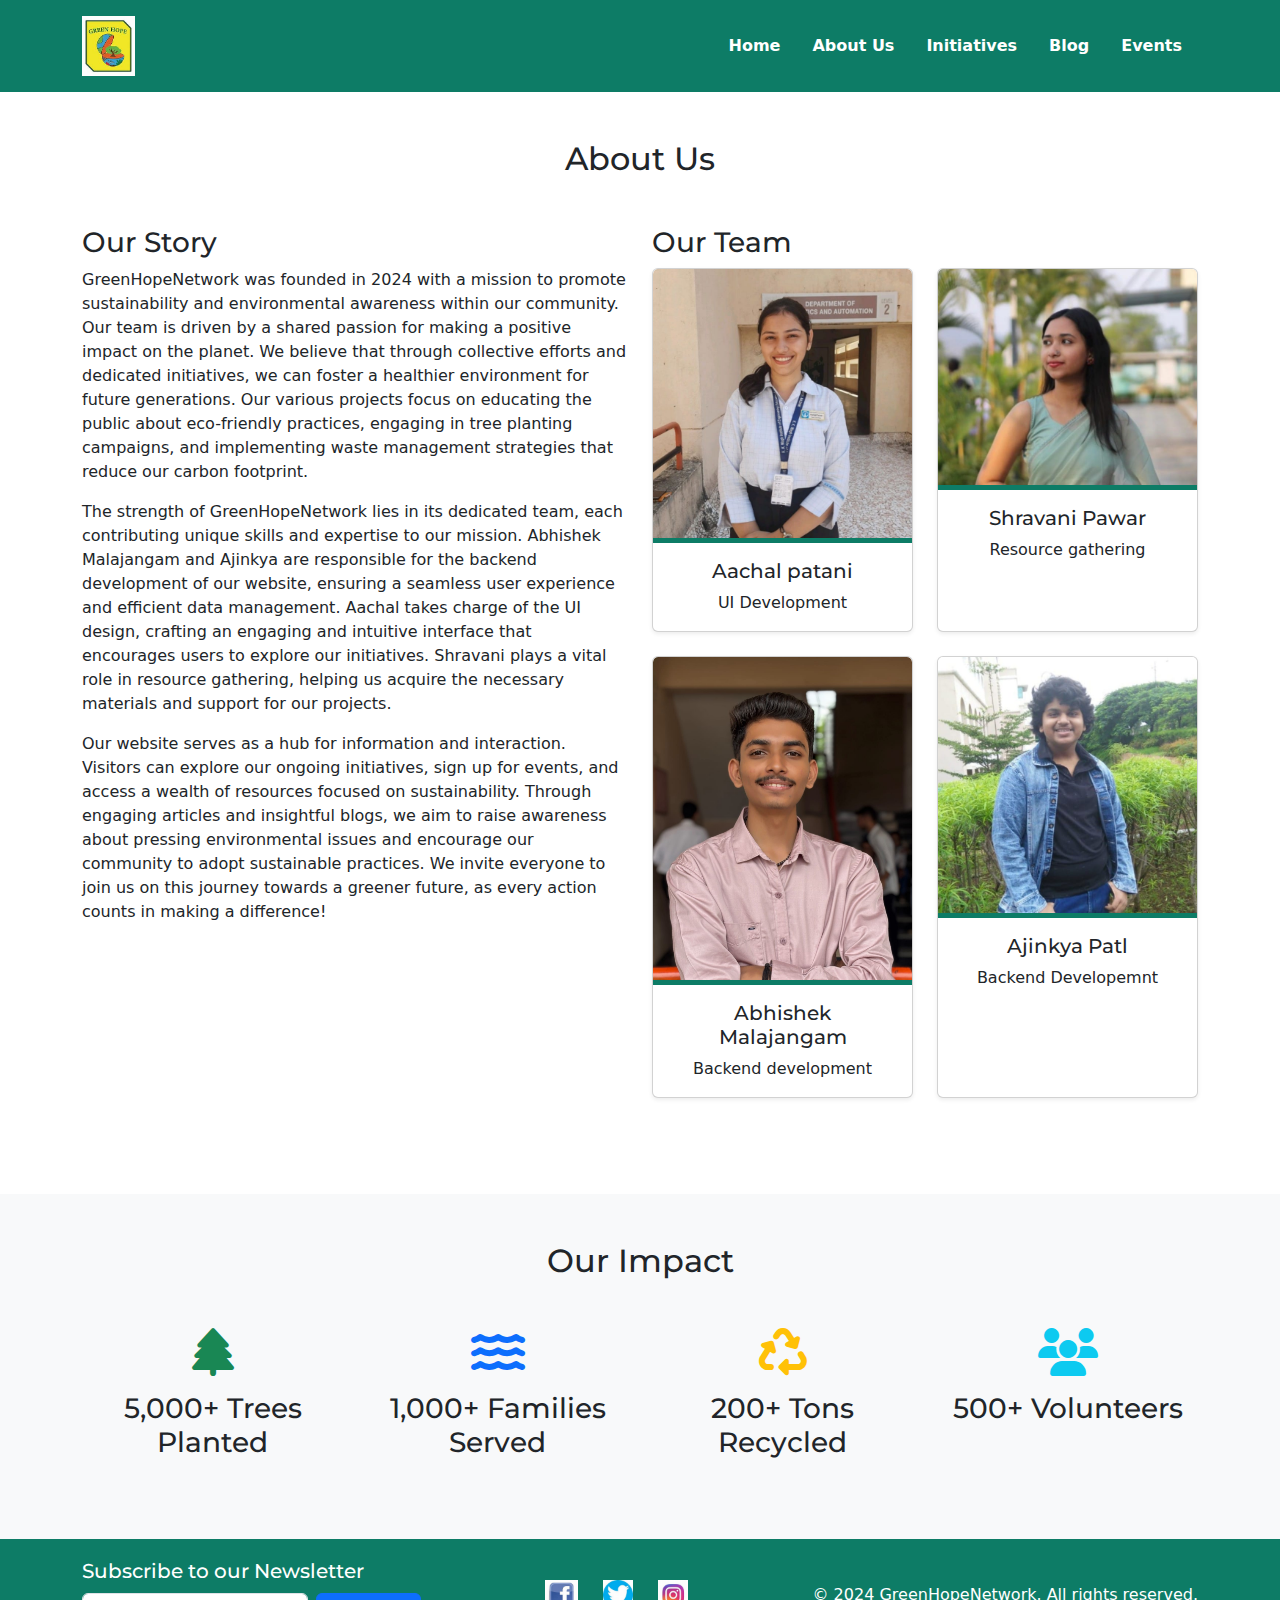
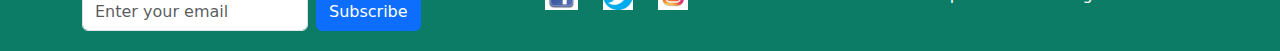
<file: about.html>
<!DOCTYPE html>
<html lang="en">
<head>
    <meta charset="UTF-8">
    <meta name="viewport" content="width=device-width, initial-scale=1.0">
    <title>GreenHopeNetwork - About Us</title>
    <link rel="stylesheet" href="styles.css">  
    
    <!-- Google Fonts -->
    <link href="https://fonts.googleapis.com/css2?family=Montserrat:wght@600&family=Open+Sans&display=swap" rel="stylesheet">
    <!-- Bootstrap CSS -->
    <link href="https://cdn.jsdelivr.net/npm/bootstrap@5.3.0/dist/css/bootstrap.min.css" rel="stylesheet">
    
    <!-- Font Awesome for Icons -->
    <link rel="stylesheet" href="https://cdnjs.cloudflare.com/ajax/libs/font-awesome/6.4.0/css/all.min.css">
</head>
<body>
   <!-- Header -->
   <header style="background-color:#0D7C66;">
    <div class="container d-flex justify-content-between align-items-center py-3" >
        <div class="logo">
            <img src="logo.jpg" alt="GreenHopeNetwork Logo">
        </div>
        <nav>
            <ul class="nav">
                <li class="nav-item"><a class="nav-link" href="index.php">Home</a></li>
                <li class="nav-item"><a class="nav-link" href="about.html">About Us</a></li>
                <li class="nav-item"><a class="nav-link" href="initiatives.html">Initiatives</a></li>
                <li class="nav-item"><a class="nav-link" href="blogs.html">Blog</a></li>
                <li class="nav-item"><a class="nav-link" href="events.html">Events</a></li>
                <!-- <li class="nav-item"><a class="nav-link" href="#" data-bs-toggle="modal" data-bs-target="#signupModal">Contact</a></li> -->
            </ul>
        </nav>
    </div>
</header>

    <!-- About Us Section -->
    <section class="about-us py-5">
        <div class="container">
            <h2 class="text-center mb-5">About Us</h2>
            <div class="row">
                <!-- Our Story -->
                <div class="col-md-6 mb-4">
                    <h3>Our Story</h3>
                    <p>GreenHopeNetwork was founded in 2024 with a mission to promote sustainability and environmental awareness within our community. Our team is driven by a shared passion for making a positive impact on the planet. We believe that through collective efforts and dedicated initiatives, we can foster a healthier environment for future generations. Our various projects focus on educating the public about eco-friendly practices, engaging in tree planting campaigns, and implementing waste management strategies that reduce our carbon footprint.

<p>The strength of GreenHopeNetwork lies in its dedicated team, each contributing unique skills and expertise to our mission. Abhishek Malajangam and Ajinkya are responsible for the backend development of our website, ensuring a seamless user experience and efficient data management. Aachal takes charge of the UI design, crafting an engaging and intuitive interface that encourages users to explore our initiatives. Shravani plays a vital role in resource gathering, helping us acquire the necessary materials and support for our projects.</p>

<p>Our website serves as a hub for information and interaction. Visitors can explore our ongoing initiatives, sign up for events, and access a wealth of resources focused on sustainability. Through engaging articles and insightful blogs, we aim to raise awareness about pressing environmental issues and encourage our community to adopt sustainable practices. We invite everyone to join us on this journey towards a greener future, as every action counts in making a difference!</p>
                </div>
                <!-- Our Team -->
                <div class="col-md-6 mb-4">
                    <h3>Our Team</h3>
                    <div class="row">
                        <!-- Team Member 1 -->
                        <div class="col-6 mb-4">
                            <div class="card h-100 shadow-sm">
                                <img src="aachal.jpg" class="card-img-top" alt="Team Member 1">
                                <div class="card-body text-center">
                                    <h5 class="card-title">Aachal patani</h5>
                                    <p class="card-text">UI Development</p>
                                </div>
                            </div>
                        </div>
                        <!-- Team Member 2 -->
                        <div class="col-6 mb-4">
                            <div class="card h-100 shadow-sm">
                                <img src="shravani.jpg" class="card-img-top" alt="Team Member 2">
                                <div class="card-body text-center">
                                    <h5 class="card-title">Shravani Pawar</h5>
                                    <p class="card-text">Resource gathering</p>
                                </div>
                            </div>
                        </div>
                        <!-- Team Member 3 -->
                        <div class="col-6 mb-4">
                            <div class="card h-100 shadow-sm">
                                <img src="abhishek.jpg" class="card-img-top" alt="Team Member 3">
                                <div class="card-body text-center">
                                    <h5 class="card-title">Abhishek Malajangam</h5>
                                    <p class="card-text">Backend development</p>
                                </div>
                            </div>
                        </div>
                        <!-- Team Member 4 -->
                        <div class="col-6 mb-4">
                            <div class="card h-100 shadow-sm">
                                <img src="ajinkya.jpg" class="card-img-top" alt="Team Member 4">
                                <div class="card-body text-center">
                                    <h5 class="card-title">Ajinkya Patl</h5>
                                    <p class="card-text">Backend Developemnt</p>
                                </div>
                            </div>
                        </div>
                        <!-- Add more team members as needed -->
                    </div>
                </div>
            </div>
        </div>
    </section>

    <!-- Impact Statistics Section -->
    <section class="impact-statistics bg-light py-5">
        <div class="container">
            <h2 class="text-center mb-5">Our Impact</h2>
            <div class="row text-center">
                <div class="col-md-3 mb-4">
                    <i class="fas fa-tree fa-3x text-success mb-3"></i>
                    <h3>5,000+ Trees Planted</h3>
                </div>
                <div class="col-md-3 mb-4">
                    <i class="fas fa-water fa-3x text-primary mb-3"></i>
                    <h3>1,000+ Families Served</h3>
                </div>
                <div class="col-md-3 mb-4">
                    <i class="fas fa-recycle fa-3x text-warning mb-3"></i>
                    <h3>200+ Tons Recycled</h3>
                </div>
                <div class="col-md-3 mb-4">
                    <i class="fas fa-users fa-3x text-info mb-3"></i>
                    <h3>500+ Volunteers</h3>
                </div>
            </div>
        </div>
    </section>

  <!-- Footer -->
  <footer>
    <div class="container d-flex flex-column flex-md-row justify-content-between align-items-center">
        <div class="newsletter mb-3 mb-md-0">
            <h5>Subscribe to our Newsletter</h5>
            <form class="d-flex" id="newsletterForm">
                <input type="email" class="form-control me-2" placeholder="Enter your email" required>
                <button type="submit" class="btn btn-primary">Subscribe</button>
            </form>
        </div>
        <div class="social-media mb-3 mb-md-0">
            <a href="#"><img src="facebook.jpg" alt="Facebook" height="30"></a>
            <a href="#"><img src="twitter.jpg" alt="Twitter" height="30"></a>
            <a href="#"><img src="insta.jpg" alt="Instagram" height="30"></a>
        </div>
        <div class="copyright">
            <p class="mb-0">&copy; 2024 GreenHopeNetwork. All rights reserved.</p>
        </div>
    </div>
</footer>

    <!-- JavaScript -->
    <script src="https://cdn.jsdelivr.net/npm/bootstrap@5.3.0/dist/js/bootstrap.bundle.min.js"></script>
</body>
</html>
</file>
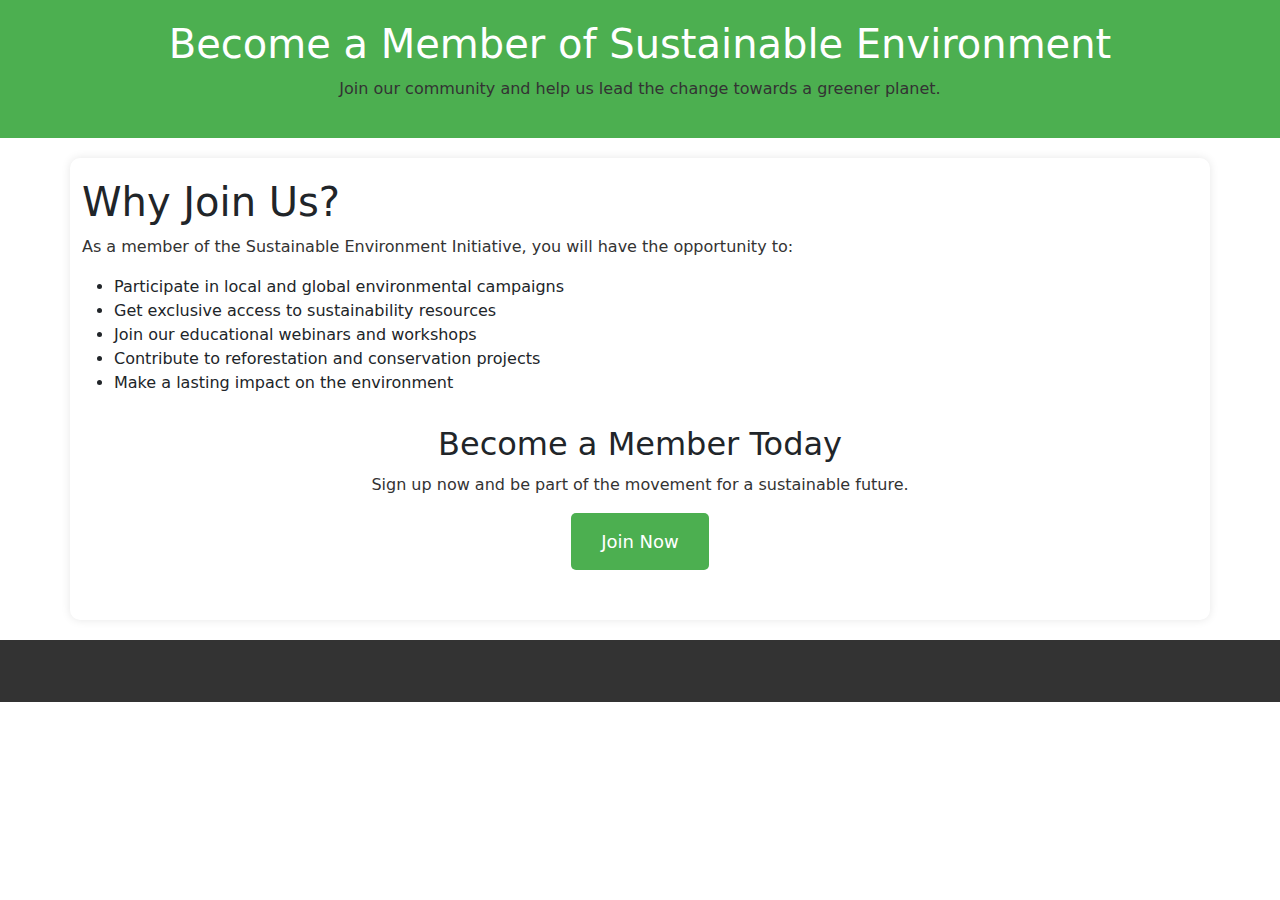
<file: become_member.html>
<!DOCTYPE html>
<html lang="en">
<head>
    <meta charset="UTF-8">
    <meta name="viewport" content="width=device-width, initial-scale=1.0">
    <title>Become a Member - Sustainable Environment</title>
    <style>
        body {
            font-family: Arial, sans-serif;
            margin: 0;
            padding: 0;
            background-color: #f4f4f4;
        }
        header {
            background-color: #4CAF50;
            color: white;
            text-align: center;
            padding: 20px 0;
        }
        .container {
            max-width: 900px;
            margin: 20px auto;
            background-color: white;
            padding: 20px;
            border-radius: 10px;
            box-shadow: 0 0 10px rgba(0, 0, 0, 0.1);
        }
        h1 {
            color: #4CAF50;
        }
        p {
            line-height: 1.6;
            color: #333;
        }
        .member-section {
            text-align: center;
            margin: 30px 0;
        }
        .member-section button {
            background-color: #4CAF50;
            color: white;
            padding: 15px 30px;
            font-size: 18px;
            border: none;
            border-radius: 5px;
            cursor: pointer;
        }
        .member-section button:hover {
            background-color: #45a049;
        }
        footer {
            text-align: center;
            background-color: #333;
            color: white;
            padding: 10px 0;
            margin-top: 20px;
        }
        /* Modal styles */
        .modal {
            display: none;
            position: fixed;
            z-index: 1;
            left: 0;
            top: 0;
            width: 100%;
            height: 100%;
            overflow: auto;
            background-color: rgba(0, 0, 0, 0.4);
        }
        .modal-content {
            background-color: white;
            margin: 15% auto;
            padding: 20px;
            border: 1px solid #888;
            width: 60%;
            border-radius: 10px;
        }
        .modal-header, .modal-footer {
            text-align: center;
            padding: 10px 0;
        }
        .modal-header h2 {
            color: #4CAF50;
        }
        .modal-footer button {
            background-color: #4CAF50;
            color: white;
            padding: 10px 20px;
            border: none;
            border-radius: 5px;
            cursor: pointer;
        }
        .modal-footer button:hover {
            background-color: #45a049;
        }
        .close {
            color: #aaa;
            float: right;
            font-size: 28px;
            font-weight: bold;
        }
        .close:hover,
        .close:focus {
            color: black;
            text-decoration: none;
            cursor: pointer;
        }
    </style>
    <!-- Bootstrap CSS -->
    <link href="https://cdn.jsdelivr.net/npm/bootstrap@5.3.0/dist/css/bootstrap.min.css" rel="stylesheet">
</head>
<body>

<header>
    <h1>Become a Member of Sustainable Environment</h1>
    <p>Join our community and help us lead the change towards a greener planet.</p>
</header>

<div class="container">
    <h1>Why Join Us?</h1>
    <p>
        As a member of the Sustainable Environment Initiative, you will have the opportunity to:
    </p>
    <ul>
        <li>Participate in local and global environmental campaigns</li>
        <li>Get exclusive access to sustainability resources</li>
        <li>Join our educational webinars and workshops</li>
        <li>Contribute to reforestation and conservation projects</li>
        <li>Make a lasting impact on the environment</li>
    </ul>

    <div class="member-section">
        <h2>Become a Member Today</h2>
        <p>Sign up now and be part of the movement for a sustainable future.</p>
        <button id="joinNowBtn">Join Now</button>
    </div>
</div>

<!-- The Modal -->
<div id="joinModal" class="modal">
    <div class="modal-content">
        <div class="modal-header">
            <span class="close">&times;</span>
            <h2>Join Sustainable Environment</h2>
        </div>
        <div class="modal-body">
            <p>Please fill in your details to become a member:</p>
            <form action="become_member.php" method="POST">
                <label for="name">Full Name:</label><br>
                <input type="text" id="name" name="name" required><br><br>
                
                <label for="email">Email Address:</label><br>
                <input type="email" id="email" name="email" required><br><br>
                
                <label for="phone">Phone Number:</label><br>
                <input type="tel" id="phone" name="phone" required><br><br>
                
                <label for="interests">Area of Interest:</label><br>
                <select id="interests" name="interests">
                    <option value="treePlanting">Tree Planting</option>
                    <option value="campaigns">Campaigns</option>
                    <option value="education">Education</option>
                    <option value="other">Other</option>
                </select><br><br>
                <div class="modal-footer">
                    <button type="submit" name="submit">Submit</button>
                </div>
            </form>
        </div>
        <!-- <div class="modal-footer">
            <button type="submit" name="submit">Submit</button>
        </div> -->
    </div>
</div>

<footer>
    <p>&copy; 2024 Sustainable Environment Initiative. All Rights Reserved.</p>
</footer>

<script>
    // Get modal and button elements
    var modal = document.getElementById("joinModal");
    var btn = document.getElementById("joinNowBtn");
    var span = document.getElementsByClassName("close")[0];

    // When the user clicks the button, open the modal
    btn.onclick = function() {
        modal.style.display = "block";
    }

    // When the user clicks on <span> (x), close the modal
    span.onclick = function() {
        modal.style.display = "none";
    }

    // When the user clicks anywhere outside of the modal, close it
    window.onclick = function(event) {
        if (event.target == modal) {
            modal.style.display = "none";
        }
    }
</script>

<!-- Bootstrap JS -->
    <script src="https://cdn.jsdelivr.net/npm/bootstrap@5.3.0/dist/js/bootstrap.bundle.min.js"></script>

</body>
</html>
</file>
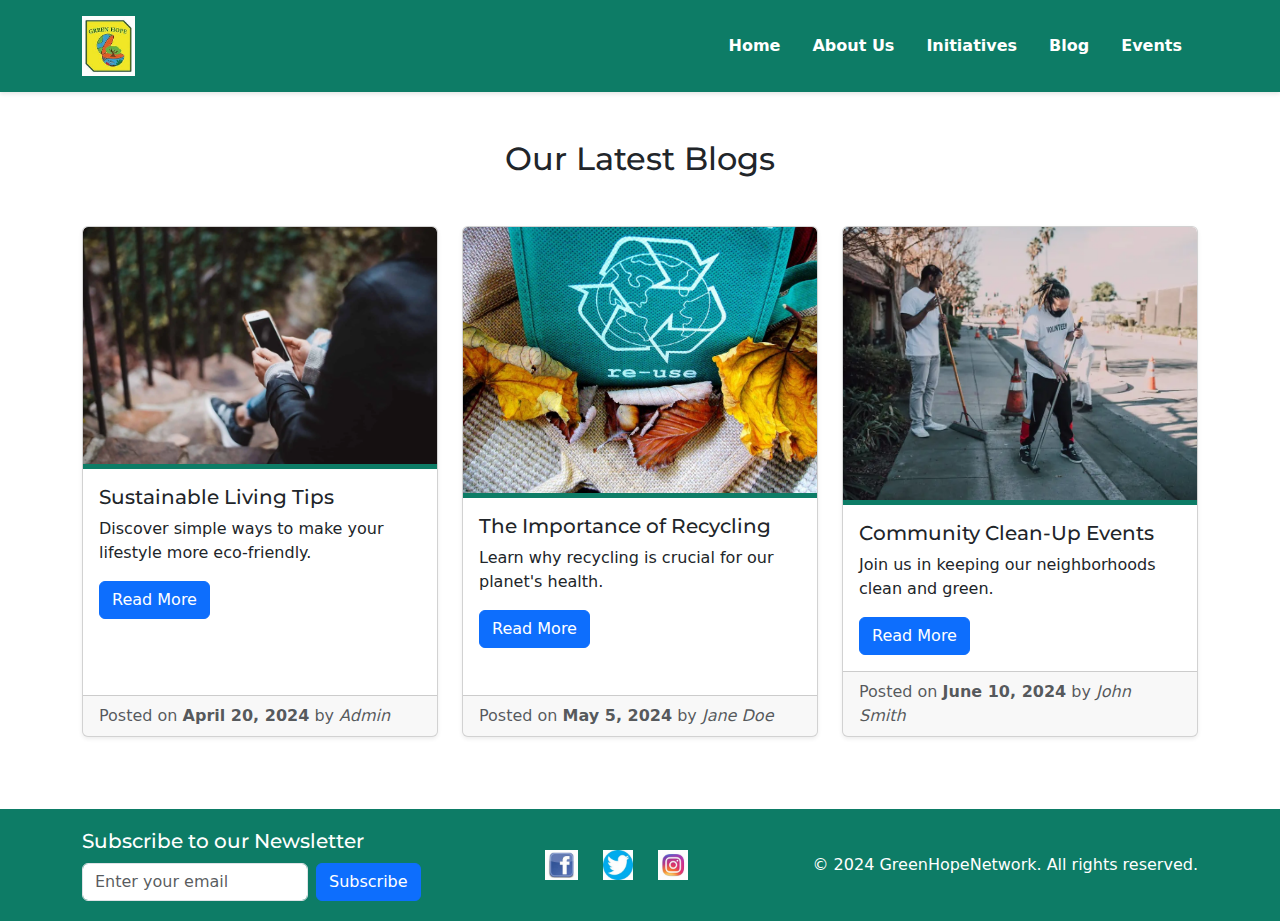
<file: blogs.html>
<!DOCTYPE html>
<html lang="en">
<head>
    <meta charset="UTF-8">
    <meta name="viewport" content="width=device-width, initial-scale=1.0">
    <title>GreenHopeNetwork - Blogs</title>
    <link rel="stylesheet" href="styles.css">
    
    <!-- Google Fonts -->
    <link href="https://fonts.googleapis.com/css2?family=Montserrat:wght@600&family=Open+Sans&display=swap" rel="stylesheet">
    <!-- Bootstrap CSS -->
    <link href="https://cdn.jsdelivr.net/npm/bootstrap@5.3.0/dist/css/bootstrap.min.css" rel="stylesheet">
    
    <!-- Font Awesome for Icons -->
    <link rel="stylesheet" href="https://cdnjs.cloudflare.com/ajax/libs/font-awesome/6.4.0/css/all.min.css">
</head>
<body>
    <!-- Header -->
    <header style="background-color: #0D7C66;">
        <div class="container d-flex justify-content-between align-items-center py-3" >
            <div class="logo">
                <img src="logo.jpg" alt="GreenHopeNetwork Logo">
            </div>
            <nav>
                <ul class="nav">
                    <li class="nav-item"><a class="nav-link" href="index.php">Home</a></li>
                    <li class="nav-item"><a class="nav-link" href="about.html">About Us</a></li>
                    <li class="nav-item"><a class="nav-link" href="initiatives.html">Initiatives</a></li>
                    <li class="nav-item"><a class="nav-link" href="blogs.html">Blog</a></li>
                    <li class="nav-item"><a class="nav-link" href="events.html">Events</a></li>
<!--                     <li class="nav-item"><a class="nav-link" href="#" data-bs-toggle="modal" data-bs-target="#signupModal">Contact</a></li> -->
                </ul>
            </nav>
        </div>
    </header>

    <!-- Blogs Section -->
    <section class="blogs py-5">
        <div class="container">
            <h2 class="text-center mb-5">Our Latest Blogs</h2>
            <div class="row">
                <!-- Blog Post 1 -->
                <div class="col-md-4 mb-4">
                    <div class="card h-100 shadow-sm">
                        <img src="Sustainable Living Tips.jpg" class="card-img-top" alt="Blog Post 1">
                        <div class="card-body">
                            <h5 class="card-title">Sustainable Living Tips</h5>
                            <p class="card-text">Discover simple ways to make your lifestyle more eco-friendly.</p>
                            <a href="https://theminimalistvegan.com/sustainability-blogs/" class="btn btn-primary">Read More</a>
                        </div>
                        <div class="card-footer text-muted">
                            Posted on <strong>April 20, 2024</strong> by <em>Admin</em>
                        </div>
                    </div>
                </div>
                <!-- Blog Post 2 -->
                <div class="col-md-4 mb-4">
                    <div class="card h-100 shadow-sm">
                        <img src="The Importance of Recycling.jpeg" class="card-img-top" alt="Blog Post 2">
                        <div class="card-body">
                            <h5 class="card-title">The Importance of Recycling</h5>
                            <p class="card-text">Learn why recycling is crucial for our planet's health.</p>
                            <a href="https://www.greenlivinginspiration.com/blog/importance-of-recycling-recycle-right/" class="btn btn-primary">Read More</a>
                        </div>
                        <div class="card-footer text-muted">
                            Posted on <strong>May 5, 2024</strong> by <em>Jane Doe</em>
                        </div>
                    </div>
                </div>
                <!-- Blog Post 3 -->
                <div class="col-md-4 mb-4">
                    <div class="card h-100 shadow-sm">
                        <img src="Community Clean-Up Events.webp" class="card-img-top" alt="Blog Post 3">
                        <div class="card-body">
                            <h5 class="card-title">Community Clean-Up Events</h5>
                            <p class="card-text">Join us in keeping our neighborhoods clean and green.</p>
                            <a href="https://www.trvst.world/waste-recycling/community-cleanup/" class="btn btn-primary">Read More</a>
                        </div>
                        <div class="card-footer text-muted">
                            Posted on <strong>June 10, 2024</strong> by <em>John Smith</em>
                        </div>
                    </div>
                </div>
                <!-- Add more blog posts as needed -->
            </div>
        </div>
    </section>

     <!-- Footer -->
     <footer>
        <div class="container d-flex flex-column flex-md-row justify-content-between align-items-center">
            <div class="newsletter mb-3 mb-md-0">
                <h5>Subscribe to our Newsletter</h5>
                <form class="d-flex" id="newsletterForm">
                    <input type="email" class="form-control me-2" placeholder="Enter your email" required>
                    <button type="submit" class="btn btn-primary">Subscribe</button>
                </form>
            </div>
            <div class="social-media mb-3 mb-md-0">
                <a href="#"><img src="facebook.jpg" alt="Facebook" height="30"></a>
                <a href="#"><img src="twitter.jpg" alt="Twitter" height="30"></a>
                <a href="#"><img src="insta.jpg" alt="Instagram" height="30"></a>
            </div>
            <div class="copyright">
                <p class="mb-0">&copy; 2024 GreenHopeNetwork. All rights reserved.</p>
            </div>
        </div>
    </footer>

    <!-- JavaScript -->
    <script src="https://cdn.jsdelivr.net/npm/bootstrap@5.3.0/dist/js/bootstrap.bundle.min.js"></script>
</body>
</html>
</file>
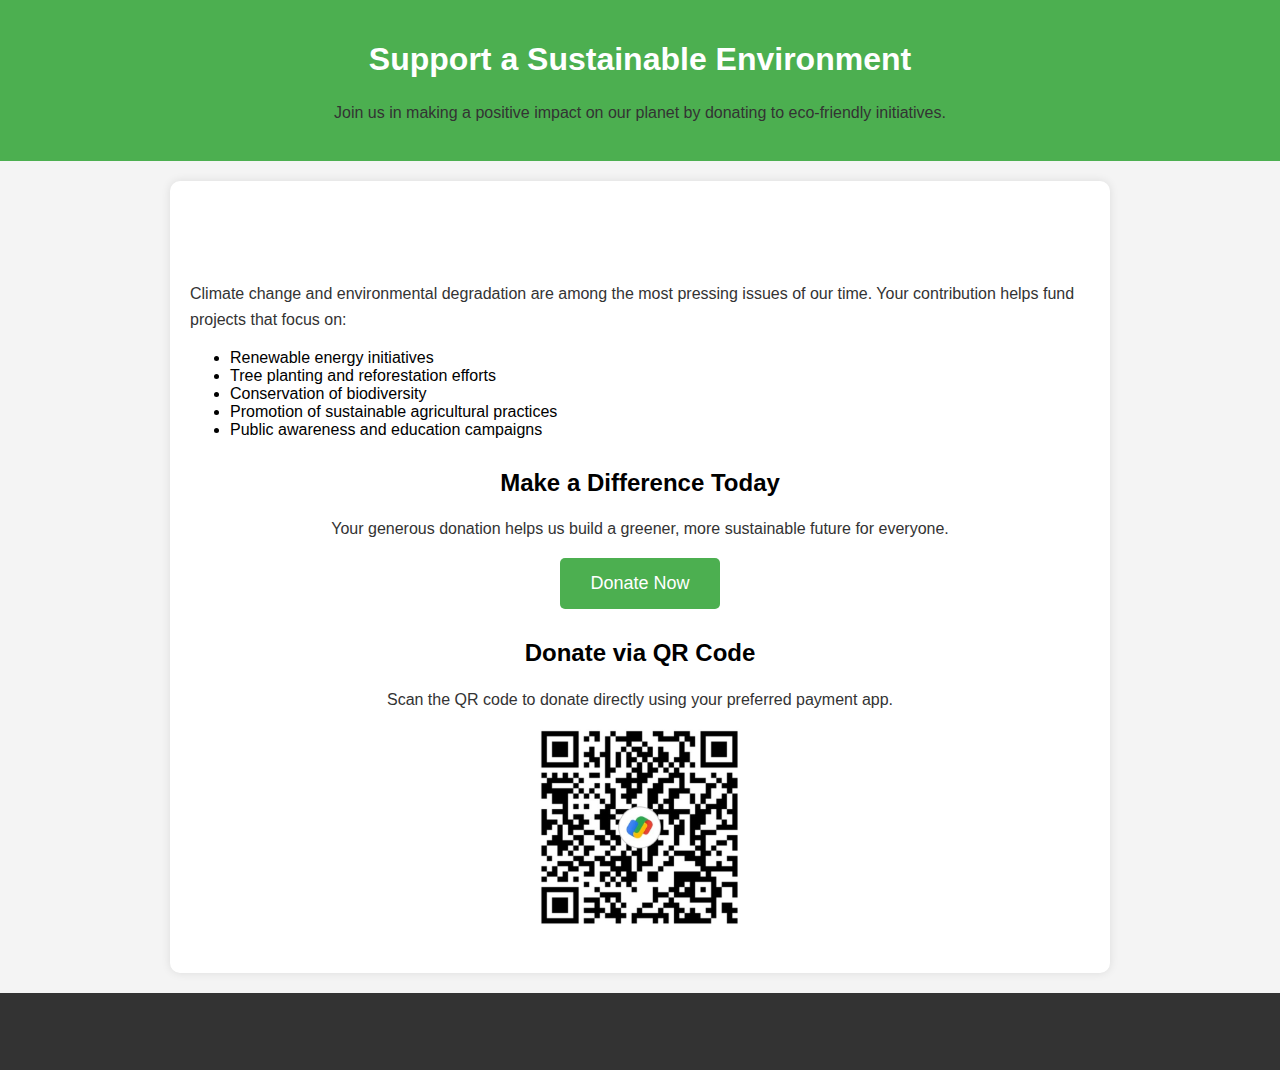
<file: donate now.html>
<!DOCTYPE html>
<html lang="en">
<head>
    <meta charset="UTF-8">
    <meta name="viewport" content="width=device-width, initial-scale=1.0">
    <title>Donate Now - Sustainable Environment</title>
    <style>
        body {
            font-family: Arial, sans-serif;
            margin: 0;
            padding: 0;
            background-color: #f4f4f4;
        }
        header {
            background-color: #4CAF50;
            color: white;
            text-align: center;
            padding: 20px 0;
        }
        .container {
            max-width: 900px;
            margin: 20px auto;
            background-color: white;
            padding: 20px;
            border-radius: 10px;
            box-shadow: 0 0 10px rgba(0, 0, 0, 0.1);
        }
        h1 {
            color: white;
        }
        p {
            line-height: 1.6;
            color: #333;
        }
        .donate-section {
            text-align: center;
            margin: 30px 0;
        }
        .donate-section button {
            background-color: #4CAF50;
            color: white;
            padding: 15px 30px;
            font-size: 18px;
            border: none;
            border-radius: 5px;
            cursor: pointer;
        }
        .donate-section button:hover {
            background-color: #45a049;
        }
        .qr-code-section {
            text-align: center;
            margin: 20px 0;
        }
        .qr-code-section img {
            width: 200px;
            height: 200px;
        }
        footer {
            text-align: center;
            background-color: #333;
            color: white;
            padding: 10px 0;
            margin-top: 20px;
        }
    </style>
</head>
<body>

<header>
    <h1>Support a Sustainable Environment</h1>
    <p>Join us in making a positive impact on our planet by donating to eco-friendly initiatives.</p>
</header>

<div class="container">
    <h1>Why Your Donation Matters</h1>
    <p>
        Climate change and environmental degradation are among the most pressing issues of our time. Your contribution
        helps fund projects that focus on:
    </p>
    <ul>
        <li>Renewable energy initiatives</li>
        <li>Tree planting and reforestation efforts</li>
        <li>Conservation of biodiversity</li>
        <li>Promotion of sustainable agricultural practices</li>
        <li>Public awareness and education campaigns</li>
    </ul>

    <div class="donate-section">
        <h2>Make a Difference Today</h2>
        <p>Your generous donation helps us build a greener, more sustainable future for everyone.</p>
        <button onclick="window.location.href='donation_page_link.html'">Donate Now</button>
    </div>

    <div class="qr-code-section">
        <h2>Donate via QR Code</h2>
        <p>Scan the QR code to donate directly using your preferred payment app.</p>
        <img src="qrcode.jpg" alt="QR Code for Donation">
    </div>
</div>

<footer>
    <p>&copy; 2024 Sustainable Environment Initiative. All Rights Reserved.</p>
</footer>

</body>
</html>
</file>
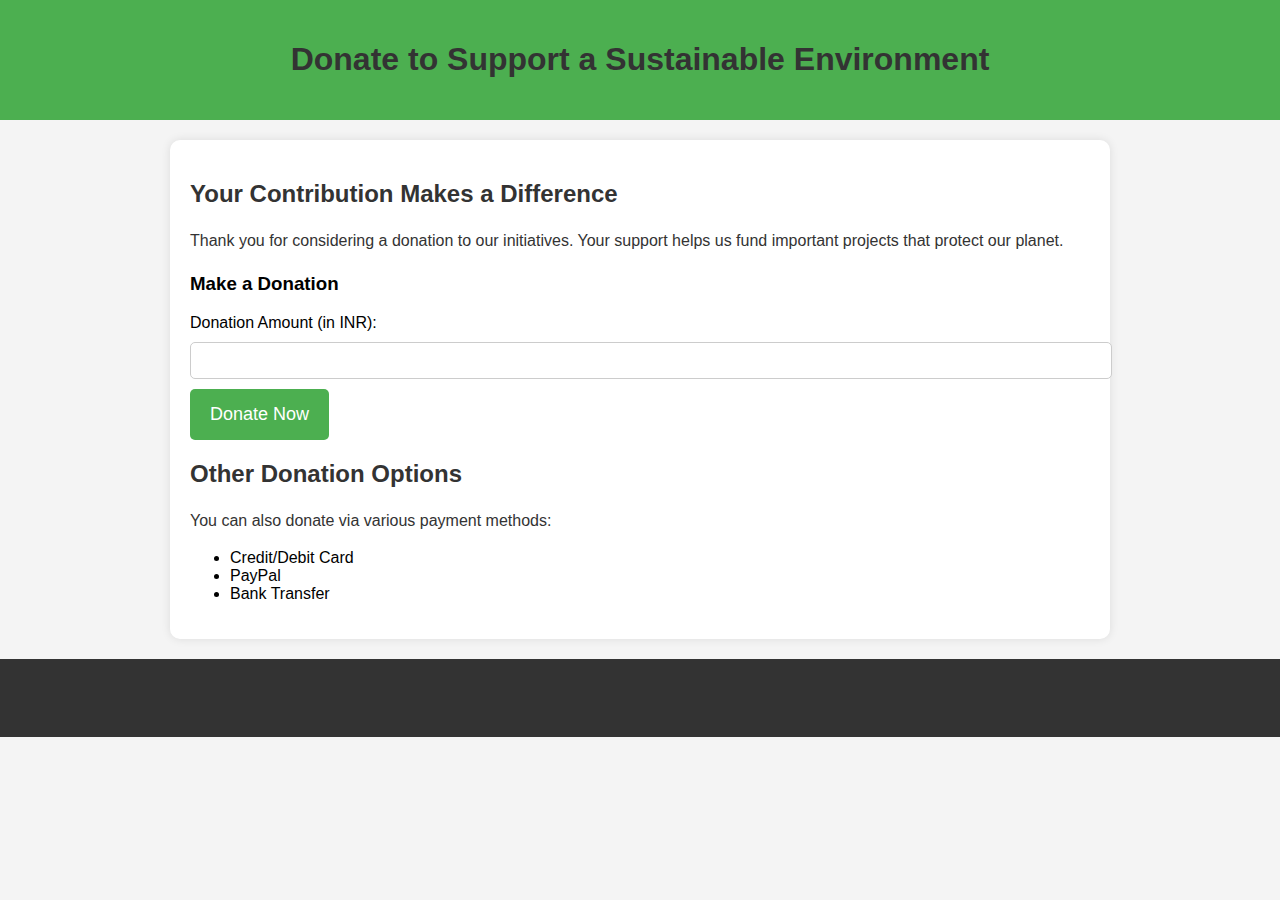
<file: donation_page_link.html>
<!DOCTYPE html>
<html lang="en">
<head>
    <meta charset="UTF-8">
    <meta name="viewport" content="width=device-width, initial-scale=1.0">
    <title>Donate - Sustainable Environment Initiative</title>
    <style>
        body {
            font-family: Arial, sans-serif;
            margin: 0;
            padding: 0;
            background-color: #f4f4f4;
        }
        header {
            background-color: #4CAF50;
            color: white;
            text-align: center;
            padding: 20px 0;
        }
        .container {
            max-width: 900px;
            margin: 20px auto;
            background-color: white;
            padding: 20px;
            border-radius: 10px;
            box-shadow: 0 0 10px rgba(0, 0, 0, 0.1);
        }
        h1, h2 {
            color: #333;
        }
        p {
            line-height: 1.6;
            color: #333;
        }
        .donation-form {
            margin-top: 20px;
        }
        .donation-form input[type="number"] {
            width: 100%;
            padding: 10px;
            margin: 10px 0;
            border: 1px solid #ccc;
            border-radius: 5px;
        }
        .donation-form button {
            background-color: #4CAF50;
            color: white;
            padding: 15px 20px;
            font-size: 18px;
            border: none;
            border-radius: 5px;
            cursor: pointer;
        }
        .donation-form button:hover {
            background-color: #45a049;
        }
        footer {
            text-align: center;
            background-color: #333;
            color: white;
            padding: 10px 0;
            margin-top: 20px;
        }
    </style>
</head>
<body>

<header>
    <h1>Donate to Support a Sustainable Environment</h1>
</header>

<div class="container">
    <h2>Your Contribution Makes a Difference</h2>
    <p>Thank you for considering a donation to our initiatives. Your support helps us fund important projects that protect our planet.</p>

    <div class="donation-form">
        <h3>Make a Donation</h3>
        <form action="process_donation.php" method="post">
            <label for="donationAmount">Donation Amount (in INR):</label>
            <input type="number" id="donationAmount" name="amount" min="1" required>
            <button type="submit">Donate Now</button>
        </form>
    </div>

    <h2>Other Donation Options</h2>
    <p>You can also donate via various payment methods:</p>
    <ul>
        <li>Credit/Debit Card</li>
        <li>PayPal</li>
        <li>Bank Transfer</li>
    </ul>
</div>

<footer>
    <p>&copy; 2024 Sustainable Environment Initiative. All Rights Reserved.</p>
</footer>

</body>
</html>
</file>
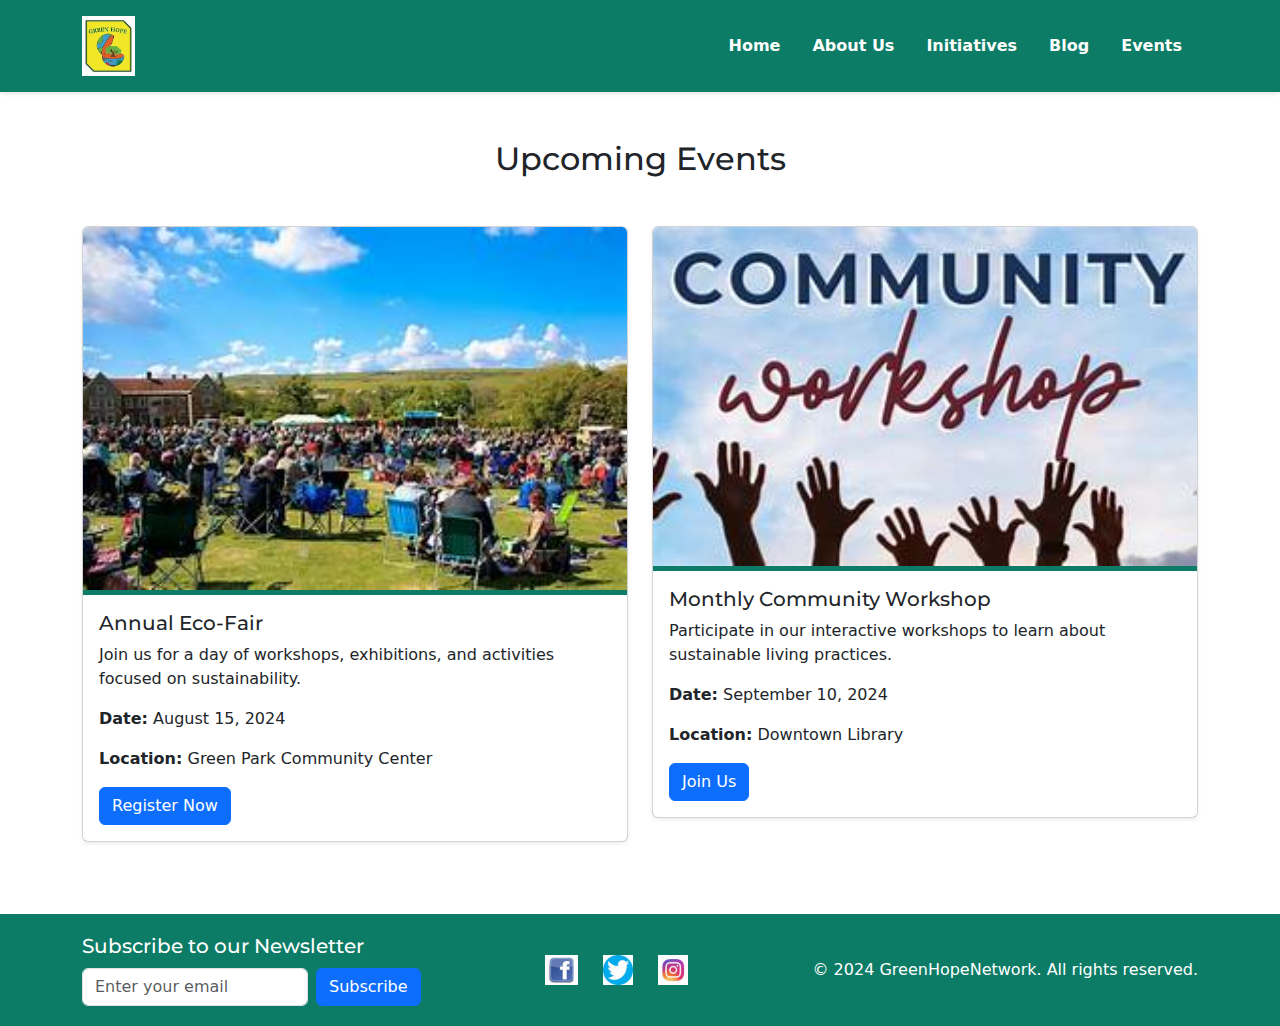
<file: events.html>
<!DOCTYPE html>
<html lang="en">
<head>
    <meta charset="UTF-8">
    <meta name="viewport" content="width=device-width, initial-scale=1.0">
    <title>GreenHopeNetwork - Events</title>
    <link rel="stylesheet" href="styles.css">
    
    <!-- Google Fonts -->
    <link href="https://fonts.googleapis.com/css2?family=Montserrat:wght@600&family=Open+Sans&display=swap" rel="stylesheet">
    <!-- Bootstrap CSS -->
    <link href="https://cdn.jsdelivr.net/npm/bootstrap@5.3.0/dist/css/bootstrap.min.css" rel="stylesheet">
    
    <!-- Font Awesome for Icons -->
    <link rel="stylesheet" href="https://cdnjs.cloudflare.com/ajax/libs/font-awesome/6.4.0/css/all.min.css">
</head>
<body>
    <!-- Header -->
    <header style="background-color: #0D7C66;">
        <div class="container d-flex justify-content-between align-items-center py-3" >
            <div class="logo">
                <img src="logo.jpg" alt="GreenHopeNetwork Logo">
            </div>
            <nav>
                <ul class="nav">
                    <li class="nav-item"><a class="nav-link" href="index.php">Home</a></li>
                    <li class="nav-item"><a class="nav-link" href="about.html">About Us</a></li>
                    <li class="nav-item"><a class="nav-link" href="initiatives.html">Initiatives</a></li>
                    <li class="nav-item"><a class="nav-link" href="blogs.html">Blog</a></li>
                    <li class="nav-item"><a class="nav-link" href="events.html">Events</a></li>
                    <!-- <li class="nav-item"><a class="nav-link" href="#" data-bs-toggle="modal" data-bs-target="#signupModal">Contact</a></li> -->
                </ul>
            </nav>
        </div>
    </header>

    <!-- Events Section -->
    <section class="events py-5">
        <div class="container">
            <h2 class="text-center mb-5">Upcoming Events</h2>
            <div class="row">
                <!-- Event 1 -->
                <div class="col-md-6 mb-4">
                    <div class="card shadow-sm">
                        <img src="echo.jpg" class="card-img-top" alt="Annual Eco-Fair">
                        <div class="card-body">
                            <h5 class="card-title">Annual Eco-Fair</h5>
                            <p class="card-text">Join us for a day of workshops, exhibitions, and activities focused on sustainability.</p>
                            <p><strong>Date:</strong> August 15, 2024</p>
                            <p><strong>Location:</strong> Green Park Community Center</p>
                            <a href="take_action.html" class="btn btn-primary">Register Now</a>
                        </div>
                    </div>
                </div>
                <!-- Event 2 -->
                <div class="col-md-6 mb-4">
                    <div class="card shadow-sm">
                        <img src="community workshop.jpg" class="card-img-top" alt="Monthly Community Workshop">
                        <div class="card-body">
                            <h5 class="card-title">Monthly Community Workshop</h5>
                            <p class="card-text">Participate in our interactive workshops to learn about sustainable living practices.</p>
                            <p><strong>Date:</strong> September 10, 2024</p>
                            <p><strong>Location:</strong> Downtown Library</p>
                            <a href="take_action.html" class="btn btn-primary">Join Us</a>
                        </div>
                    </div>
                </div>
                <!-- Add more events as needed -->
            </div>
        </div>
    </section>

    <!-- Footer -->
    <footer>
        <div class="container d-flex flex-column flex-md-row justify-content-between align-items-center">
            <div class="newsletter mb-3 mb-md-0">
                <h5>Subscribe to our Newsletter</h5>
                <form class="d-flex" id="newsletterForm">
                    <input type="email" class="form-control me-2" placeholder="Enter your email" required>
                    <button type="submit" class="btn btn-primary">Subscribe</button>
                </form>
            </div>
            <div class="social-media mb-3 mb-md-0">
                <a href="#"><img src="facebook.jpg" alt="Facebook" height="30"></a>
                <a href="#"><img src="twitter.jpg" alt="Twitter" height="30"></a>
                <a href="#"><img src="insta.jpg" alt="Instagram" height="30"></a>
            </div>
            <div class="copyright">
                <p class="mb-0">&copy; 2024 GreenHopeNetwork. All rights reserved.</p>
            </div>
        </div>
    </footer>

    <!-- JavaScript -->
    <script src="https://cdn.jsdelivr.net/npm/bootstrap@5.3.0/dist/js/bootstrap.bundle.min.js"></script>
</body>
</html>
</file>
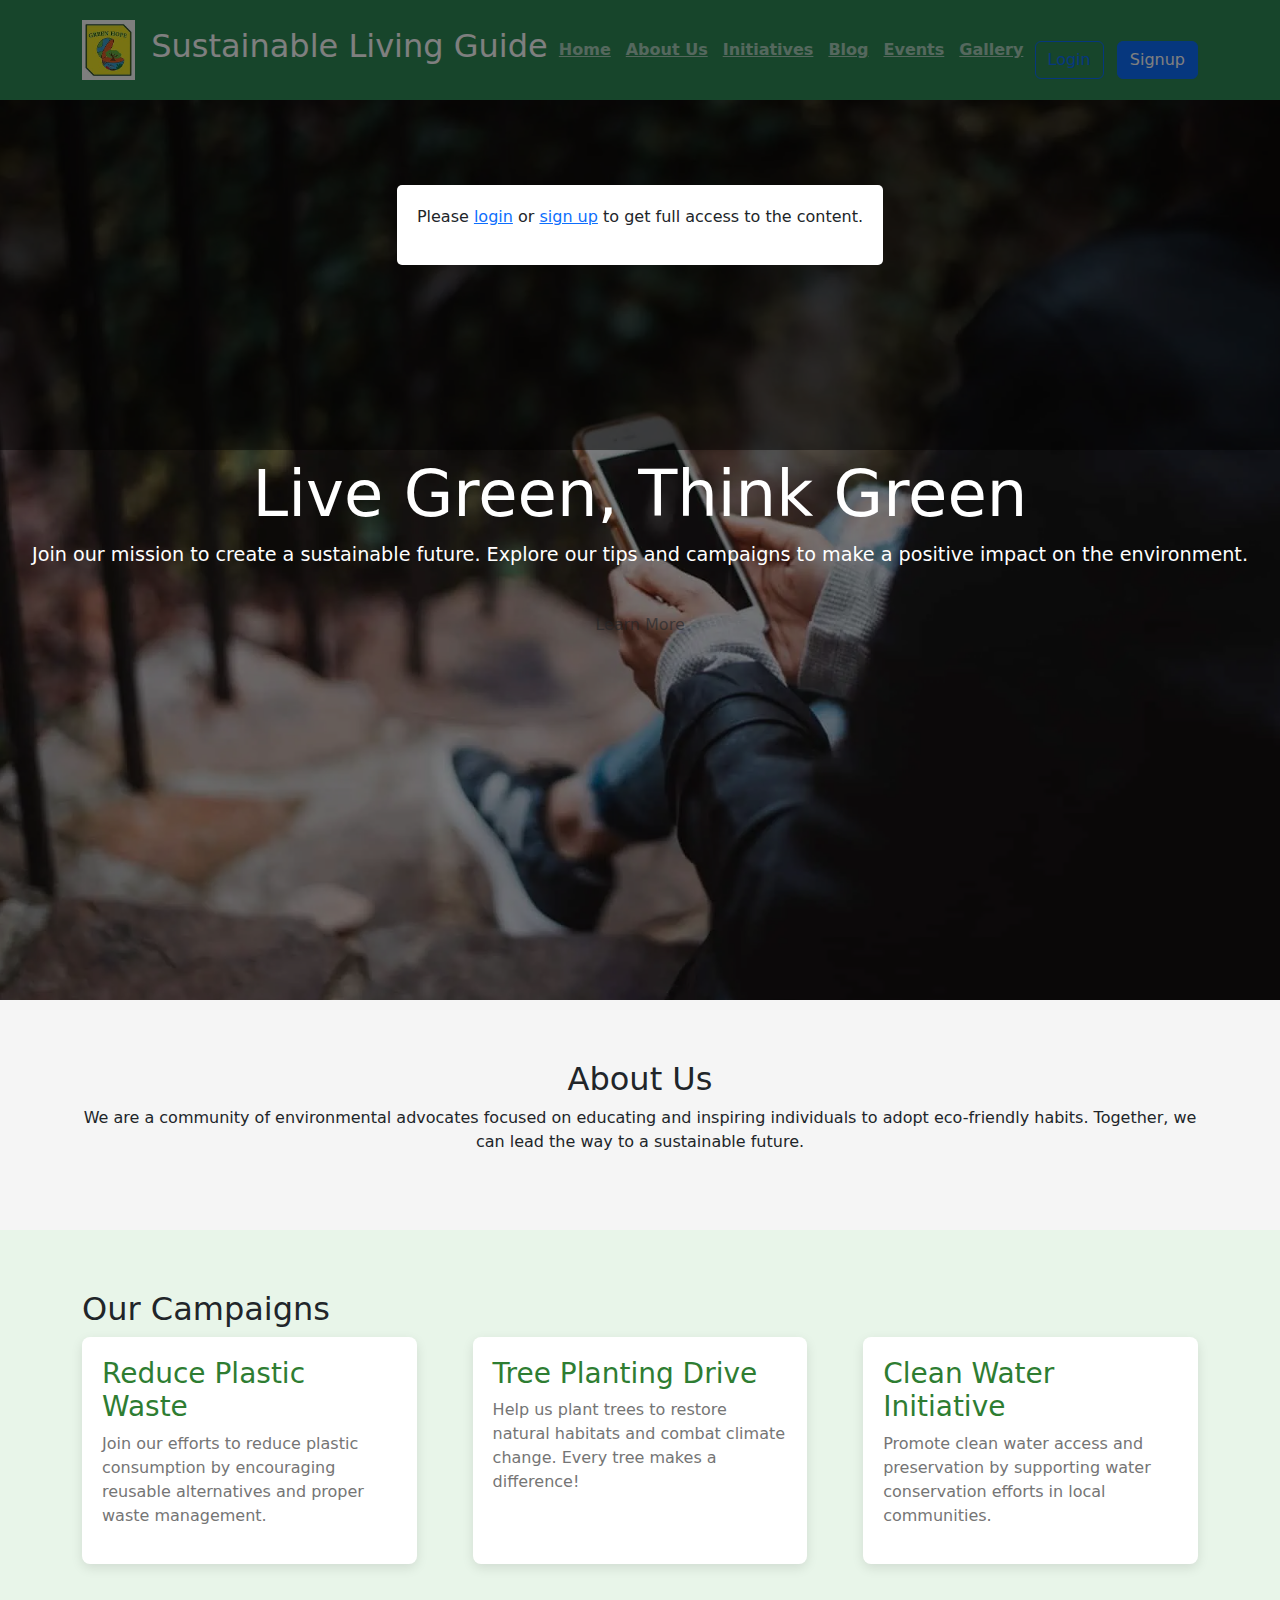
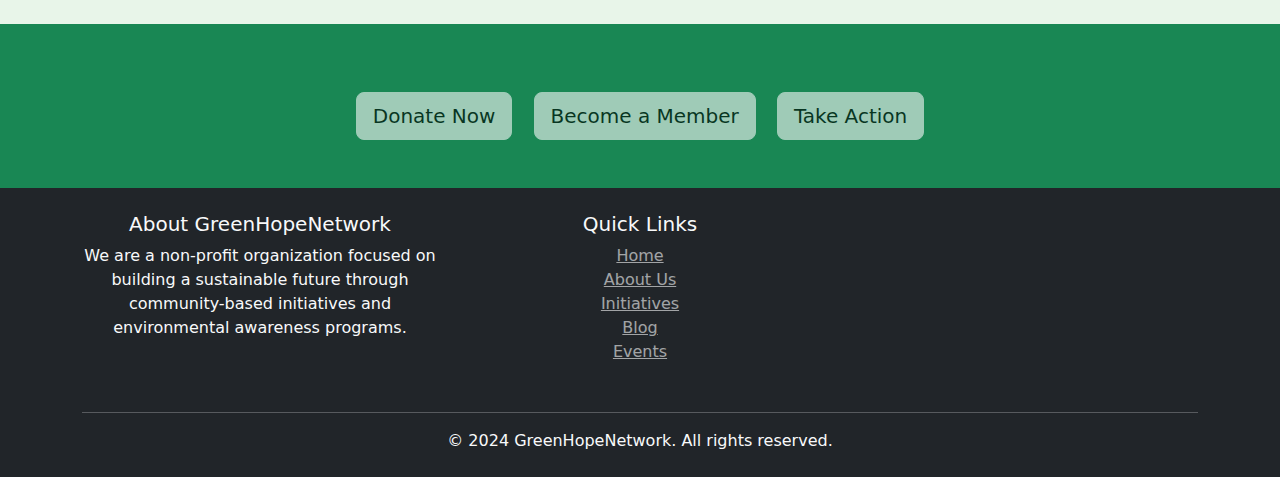
<file: firstpg.html>
<!DOCTYPE html>
<html lang="en">
<head>
    <meta charset="UTF-8">
    <meta name="viewport" content="width=device-width, initial-scale=1.0">
    <title>Sustainable Living Guide</title>
    <link rel="stylesheet" href="styles2.css">
    <!-- Bootstrap CSS for the modal -->
    <link href="https://cdn.jsdelivr.net/npm/bootstrap@5.1.3/dist/css/bootstrap.min.css" rel="stylesheet">
</head>
<body>
    <header>
        <div class="container d-flex justify-content-between align-items-center">
            <!-- Logo addition -->
            <div class="logo">
                <img src="logo.jpg" alt="Logo" height="60">
            </div>
            <h1>Sustainable Living Guide</h1>
            <nav>
                <ul class="d-flex">
                    <li><a href="#" class="disabled-link">Home</a></li>
                    <li><a href="#" class="disabled-link">About Us</a></li>
                    <li><a href="#" class="disabled-link">Initiatives</a></li>
                    <li><a href="#" class="disabled-link">Blog</a></li>
                    <li><a href="#" class="disabled-link">Events</a></li>
                    <li><a href="#" class="disabled-link">Gallery</a></li>
                </ul>
            </nav>
            <!-- Login and Signup Buttons -->
            <div class="auth-buttons">
                <a href="login.html" class="btn btn-outline-primary me-2">Login</a>
                <a href="signup.html" class="btn btn-primary">Signup</a>
            </div>
        </div>
    </header>

    <!-- Overlay for restricting access to the page -->
    <div id="page-overlay" class="overlay">
        <div class="message">
            <p>Please <a href="login.html" class="text-primary">login</a> or <a href="signup.html" class="text-primary">sign up</a> to get full access to the content.</p>
        </div>
    </div>

    <section class="hero" style="background-image: url('Sustainable\ Living\ Tips.jpg');">
        <div class="hero-content">
            <h2>Live Green, Think Green</h2>
            <p>Join our mission to create a sustainable future. Explore our tips and campaigns to make a positive impact on the environment.</p>
            <a href="#" class="btn disabled-link">Learn More</a>
        </div>
    </section>

    <section class="about">
        <div class="container">
            <h2>About Us</h2>
            <p>We are a community of environmental advocates focused on educating and inspiring individuals to adopt eco-friendly habits. Together, we can lead the way to a sustainable future.</p>
        </div>
    </section>

    <section class="campaigns">
        <div class="container">
            <h2>Our Campaigns</h2>
            <div class="campaign-list">
                <div class="campaign-item">
                    <h3>Reduce Plastic Waste</h3>
                    <p>Join our efforts to reduce plastic consumption by encouraging reusable alternatives and proper waste management.</p>
                </div>
                <div class="campaign-item">
                    <h3>Tree Planting Drive</h3>
                    <p>Help us plant trees to restore natural habitats and combat climate change. Every tree makes a difference!</p>
                </div>
                <div class="campaign-item">
                    <h3>Clean Water Initiative</h3>
                    <p>Promote clean water access and preservation by supporting water conservation efforts in local communities.</p>
                </div>
            </div>
        </div>
    </section>

    <!-- JavaScript for Modal functionality -->
    <script src="https://cdn.jsdelivr.net/npm/bootstrap@5.1.3/dist/js/bootstrap.bundle.min.js"></script>

    <!-- Call-to-Action Buttons -->
    <section class="cta-buttons bg-success text-white py-5">
        <div class="container text-center">
            <a href="#" class="btn btn-light btn-lg mx-2 disabled-link">Donate Now</a>
            <a href="#" class="btn btn-light btn-lg mx-2 disabled-link">Become a Member</a>
            <a href="#" class="btn btn-light btn-lg mx-2 disabled-link">Take Action</a>
        </div>
    </section>

    <!-- Footer -->
    <footer class="bg-dark text-light py-4">
        <div class="container">
            <div class="row">
                <div class="col-md-4 mb-3">
                    <h5>About GreenHopeNetwork</h5>
                    <p>We are a non-profit organization focused on building a sustainable future through community-based initiatives and environmental awareness programs.</p>
                </div>
                <div class="col-md-4 mb-3">
                    <h5>Quick Links</h5>
                    <ul class="list-unstyled">
                        <li><a href="#" class="disabled-link text-light">Home</a></li>
                        <li><a href="#" class="disabled-link text-light">About Us</a></li>
                        <li><a href="#" class="disabled-link text-light">Initiatives</a></li>
                        <li><a href="#" class="disabled-link text-light">Blog</a></li>
                        <li><a href="#" class="disabled-link text-light">Events</a></li>
                    </ul>
                </div>
            </div>
            <hr class="bg-light">
            <p class="text-center mb-0">&copy; 2024 GreenHopeNetwork. All rights reserved.</p>
        </div>
    </footer>

    <script>
        // JavaScript to disable links and buttons, showing a message
        document.addEventListener('DOMContentLoaded', function() {
            const disabledLinks = document.querySelectorAll('.disabled-link');
            
            // Disable all elements with the class 'disabled-link'
            disabledLinks.forEach(function(link) {
                link.addEventListener('click', function(event) {
                    event.preventDefault();
                    alert("Please log in or sign up to get full access.");
                });
            });
        });
    </script>

    <!-- CSS for page overlay -->
    <style>
        .overlay {
            position: fixed;
            top: 0;
            left: 0;
            width: 100%;
            height: 50%; /* Only half the page visible */
            background-color: rgba(0, 0, 0, 0.5); /* Semi-transparent background */
            z-index: 1000;
            display: flex;
            justify-content: center;
            align-items: center;
        }

        .overlay .message {
            background-color: #fff;
            padding: 20px;
            border-radius: 5px;
            text-align: center;
        }

        /* Prevent scrolling when overlay is active */
        body {
            overflow: hidden;
        }

        .disabled-link {
            pointer-events: none;
            opacity: 0.6;
        }
    </style>

</body>
</html>
</file>
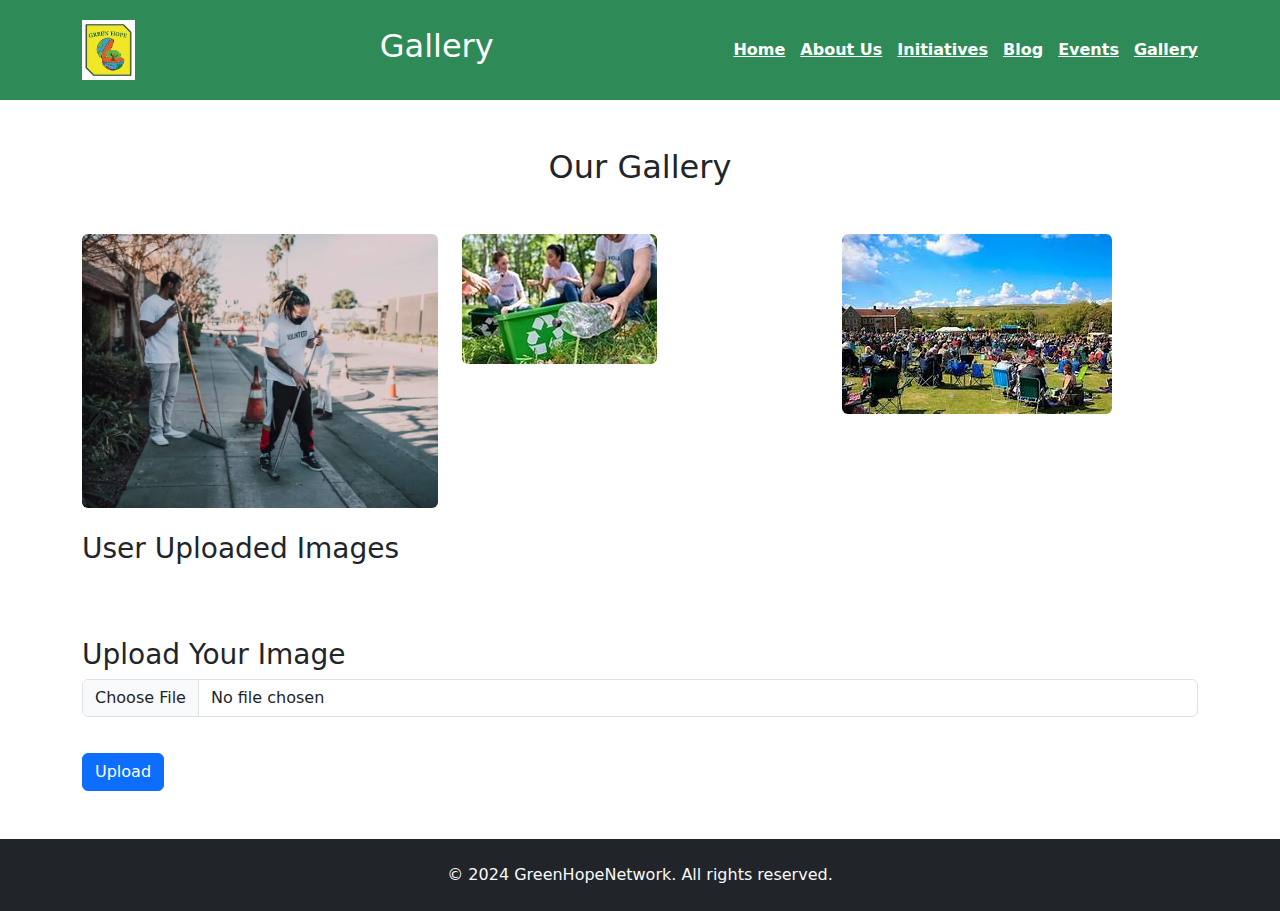
<file: gallery.html>
<!DOCTYPE html>
<html lang="en">
<head>
    <meta charset="UTF-8">
    <meta name="viewport" content="width=device-width, initial-scale=1.0">
    <title>Gallery - Sustainable Living Guide</title>
    <link rel="stylesheet" href="styles2.css">
    <link href="https://cdn.jsdelivr.net/npm/bootstrap@5.3.0/dist/css/bootstrap.min.css" rel="stylesheet">
</head>
<body>
    <header>
        <div class="container d-flex justify-content-between align-items-center">
            <div class="logo">
                <img src="logo.jpg" alt="Logo" height="60">
            </div>
            <h1>Gallery</h1>
            <nav>
                <ul class="d-flex">
                    <li><a href="index.php">Home</a></li>
                    <li><a href="about.html">About Us</a></li>
                    <li><a href="initiatives.html">Initiatives</a></li>
                    <li><a href="blogs.html">Blog</a></li>
                    <li><a href="events.html">Events</a></li>
                    <li><a href="gallery.html">Gallery</a></li>
                </ul>
            </nav>
        </div>
    </header>

    <section class="gallery py-5">
        <div class="container">
            <h2 class="text-center mb-5">Our Gallery</h2>

            <!-- Predefined Images -->
            <div class="row mb-4">
                <div class="col-md-4">
                    <img src="Community Clean-Up Events.webp" alt="Predefined Image 1" class="img-fluid rounded">
                </div>
                <div class="col-md-4">
                    <img src="Community Recycling Programs.jpg" alt="Predefined Image 2" class="img-fluid rounded">
                </div>
                <div class="col-md-4">
                    <img src="echo.jpg" alt="Predefined Image 3" class="img-fluid rounded">
                </div>
            </div>

            <!-- Dynamic Uploaded Images -->
            <h3 class="mb-4">User Uploaded Images</h3>
            <div id="uploadedImages" class="row">
                <!-- Dynamic images will be populated by PHP -->
                <?php include 'fetch_images.php'; ?>
            </div>

            <!-- Image Upload Form -->
            <form action="upload_image.php" method="post" enctype="multipart/form-data" class="mt-5">
                <h3>Upload Your Image</h3>
                <div class="mb-3">
                    <input type="file" class="form-control" name="image" required>
                </div>
                <button type="submit" class="btn btn-primary">Upload</button>
            </form>
        </div>
    </section>

    <footer class="bg-dark text-light py-4">
        <div class="container text-center">
            <p>&copy; 2024 GreenHopeNetwork. All rights reserved.</p>
        </div>
    </footer>

    <script src="https://cdn.jsdelivr.net/npm/bootstrap@5.3.0/dist/js/bootstrap.bundle.min.js"></script>
</body>
</html>
</file>
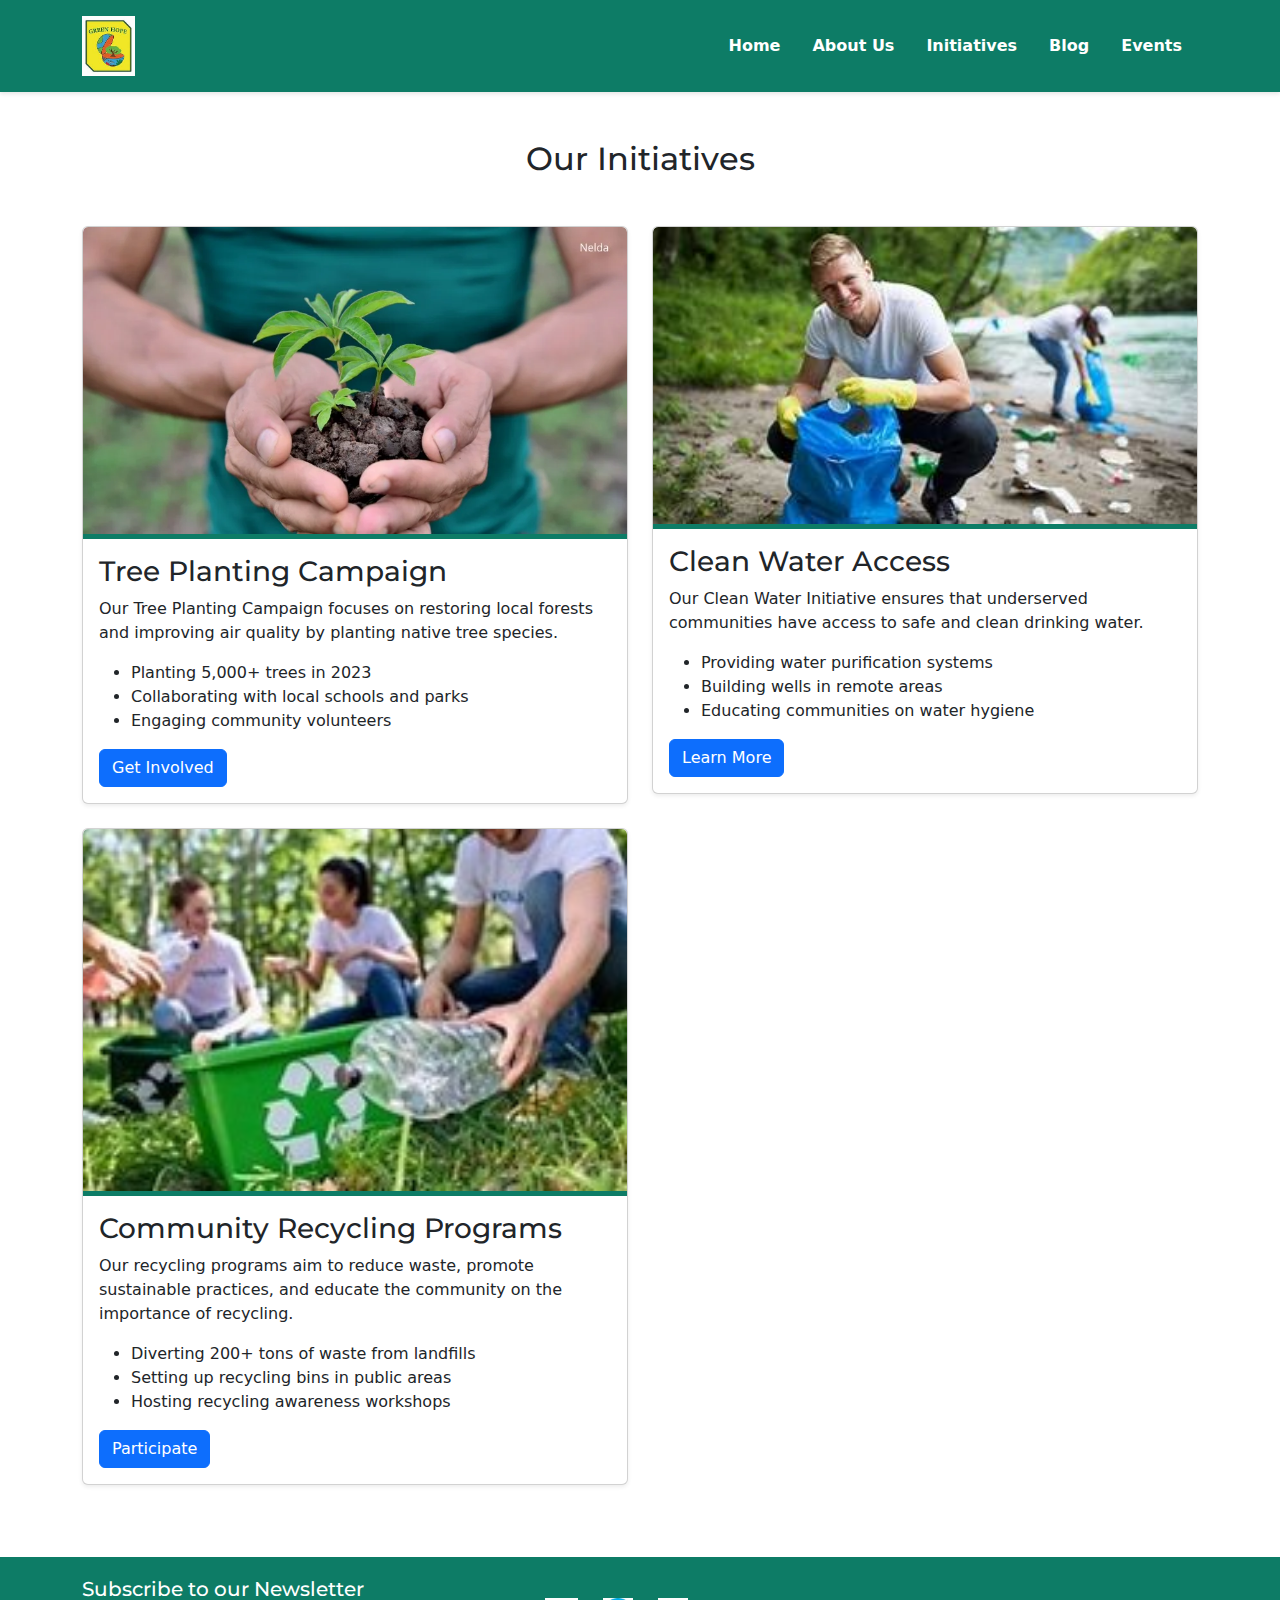
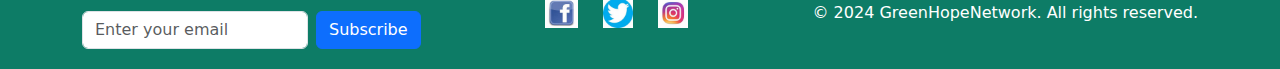
<file: initiatives.html>
<!DOCTYPE html>
<html lang="en">
<head>
    <meta charset="UTF-8">
    <meta name="viewport" content="width=device-width, initial-scale=1.0">
    <title>GreenHopeNetwork - Initiatives</title>
    <link rel="stylesheet" href="styles.css">
    
    <!-- Google Fonts -->
    <link href="https://fonts.googleapis.com/css2?family=Montserrat:wght@600&family=Open+Sans&display=swap" rel="stylesheet">
    <!-- Bootstrap CSS -->
    <link href="https://cdn.jsdelivr.net/npm/bootstrap@5.3.0/dist/css/bootstrap.min.css" rel="stylesheet">
    
    <!-- Font Awesome for Icons -->
    <link rel="stylesheet" href="https://cdnjs.cloudflare.com/ajax/libs/font-awesome/6.4.0/css/all.min.css">
</head>
<body>
       <!-- Header -->
       <header style="background-color: #0D7C66;">
        <div class="container d-flex justify-content-between align-items-center py-3" >
            <div class="logo">
                <img src="logo.jpg" alt="GreenHopeNetwork Logo">
            </div>
            <nav>
                <ul class="nav">
                    <li class="nav-item"><a class="nav-link" href="index.php">Home</a></li>
                    <li class="nav-item"><a class="nav-link" href="about.html">About Us</a></li>
                    <li class="nav-item"><a class="nav-link" href="initiatives.html">Initiatives</a></li>
                    <li class="nav-item"><a class="nav-link" href="blogs.html">Blog</a></li>
                    <li class="nav-item"><a class="nav-link" href="events.html">Events</a></li>
                   <!--  <li class="nav-item"><a class="nav-link" href="#" data-bs-toggle="modal" data-bs-target="#signupModal">Contact</a></li> -->
                </ul>
            </nav>
        </div>
    </header>

    <!-- Initiatives Detailed Section -->
    <section class="initiatives-details py-5">
        <div class="container">
            <h2 class="text-center mb-5">Our Initiatives</h2>
            <div class="row">
                <!-- Initiative 1 -->
                <div class="col-md-6 mb-4">
                    <div class="card shadow-sm">
                        <img src="treeplant.webp" class="card-img-top" alt="Tree Planting Campaign">
                        <div class="card-body">
                            <h3 class="card-title">Tree Planting Campaign</h3>
                            <p class="card-text">Our Tree Planting Campaign focuses on restoring local forests and improving air quality by planting native tree species.</p>
                            <ul>
                                <li>Planting 5,000+ trees in 2023</li>
                                <li>Collaborating with local schools and parks</li>
                                <li>Engaging community volunteers</li>
                            </ul>
                            <a href="become_member.html" class="btn btn-primary">Get Involved</a>
                        </div>
                    </div>
                </div>
                <!-- Initiative 2 -->
                <div class="col-md-6 mb-4">
                    <div class="card shadow-sm">
                        <img src="water.jpg" class="card-img-top" alt="Clean Water Access">
                        <div class="card-body">
                            <h3 class="card-title">Clean Water Access</h3>
                            <p class="card-text">Our Clean Water Initiative ensures that underserved communities have access to safe and clean drinking water.</p>
                            <ul>
                                <li>Providing water purification systems</li>
                                <li>Building wells in remote areas</li>
                                <li>Educating communities on water hygiene</li>
                            </ul>
                            <a href="become_member.html" class="btn btn-primary">Learn More</a>
                        </div>
                    </div>
                </div>
                <!-- Initiative 3 -->
                <div class="col-md-6 mb-4">
                    <div class="card shadow-sm">
                        <img src="Community Recycling Programs.jpg" class="card-img-top" alt="Community Recycling Programs">
                        <div class="card-body">
                            <h3 class="card-title">Community Recycling Programs</h3>
                            <p class="card-text">Our recycling programs aim to reduce waste, promote sustainable practices, and educate the community on the importance of recycling.</p>
                            <ul>
                                <li>Diverting 200+ tons of waste from landfills</li>
                                <li>Setting up recycling bins in public areas</li>
                                <li>Hosting recycling awareness workshops</li>
                            </ul>
                            <a href="become_member.html" class="btn btn-primary">Participate</a>
                        </div>
                    </div>
                </div>
                <!-- Add more initiatives as needed -->
            </div>
        </div>
    </section>

       <!-- Footer -->
       <footer>
        <div class="container d-flex flex-column flex-md-row justify-content-between align-items-center">
            <div class="newsletter mb-3 mb-md-0">
                <h5>Subscribe to our Newsletter</h5>
                <form class="d-flex" id="newsletterForm">
                    <input type="email" class="form-control me-2" placeholder="Enter your email" required>
                    <button type="submit" class="btn btn-primary">Subscribe</button>
                </form>
            </div>
            <div class="social-media mb-3 mb-md-0">
                <a href="#"><img src="facebook.jpg" alt="Facebook" height="30"></a>
                <a href="#"><img src="twitter.jpg" alt="Twitter" height="30"></a>
                <a href="#"><img src="insta.jpg" alt="Instagram" height="30"></a>
            </div>
            <div class="copyright">
                <p class="mb-0">&copy; 2024 GreenHopeNetwork. All rights reserved.</p>
            </div>
        </div>
    </footer>

    <!-- JavaScript -->
    <script src="https://cdn.jsdelivr.net/npm/bootstrap@5.3.0/dist/js/bootstrap.bundle.min.js"></script>
</body>
</html>
</file>
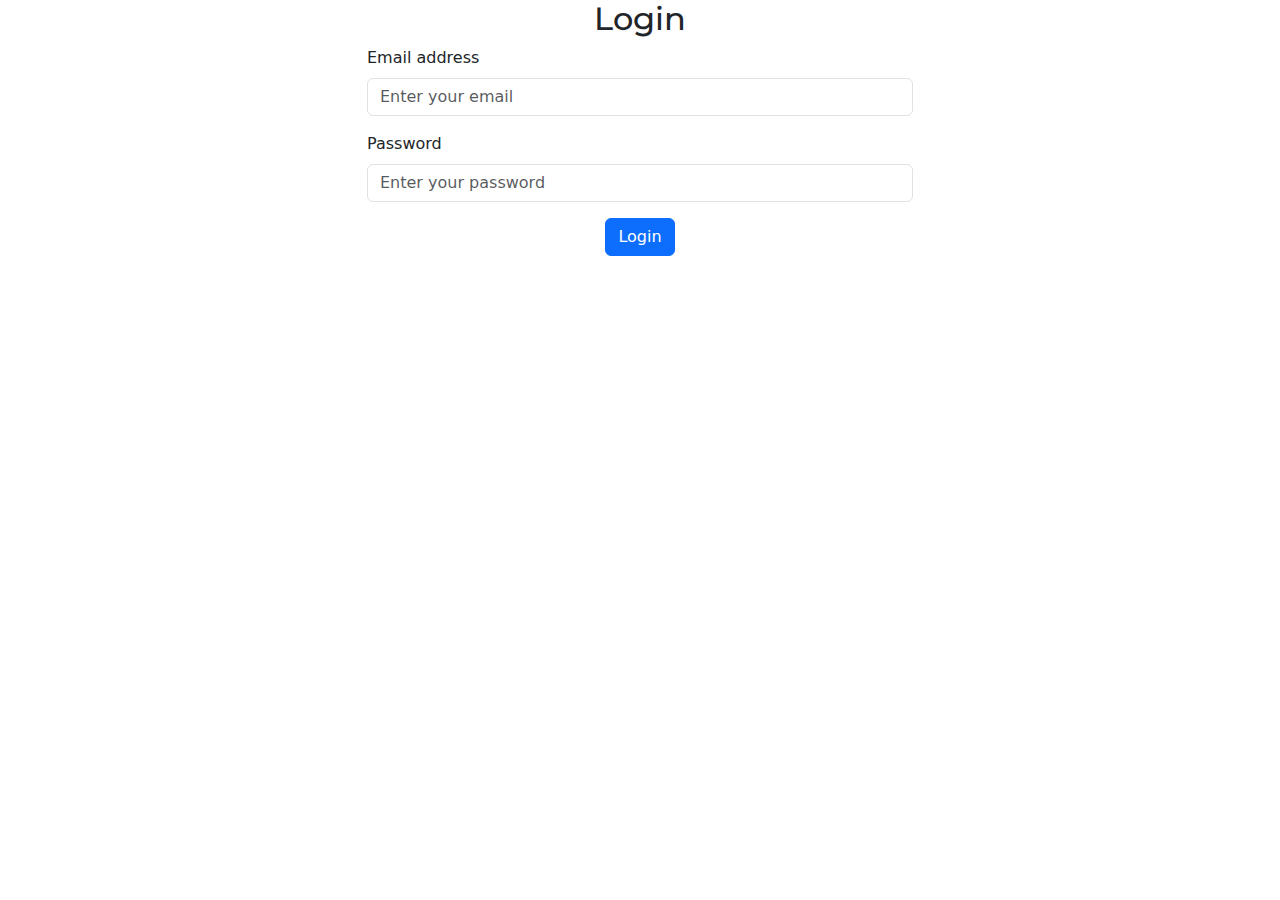
<file: login.html>
<!DOCTYPE html>
<html lang="en">
<head>
    <meta charset="UTF-8">
    <meta name="viewport" content="width=device-width, initial-scale=1.0">
    <title>Login</title>
    <link rel="stylesheet" href="styles.css">
    <!-- Bootstrap CSS -->
    <link href="https://cdn.jsdelivr.net/npm/bootstrap@5.3.0/dist/css/bootstrap.min.css" rel="stylesheet">
</head>
<body>
    <div class="container">
        <div class="row justify-content-center">
            <div class="col-md-6">
                <h2 class="text-center">Login</h2>
                <form id="loginForm" action="login.php" method="POST">
                    <div class="mb-3">
                        <label for="email" class="form-label">Email address</label>
                        <input type="email" class="form-control" id="email" name="email" placeholder="Enter your email" required>
                    </div>
                    <div class="mb-3">
                        <label for="password" class="form-label">Password</label>
                        <input type="password" class="form-control" id="password" name="password" placeholder="Enter your password" required>
                    </div>
                    <div class="text-center">
                        <button type="submit" class="btn btn-primary">Login</button>
                    </div>
                </form>
            </div>
        </div>
    </div>

    <!-- Bootstrap JS -->
    <script src="https://cdn.jsdelivr.net/npm/bootstrap@5.3.0/dist/js/bootstrap.bundle.min.js"></script>
</body>
</html>
</file>
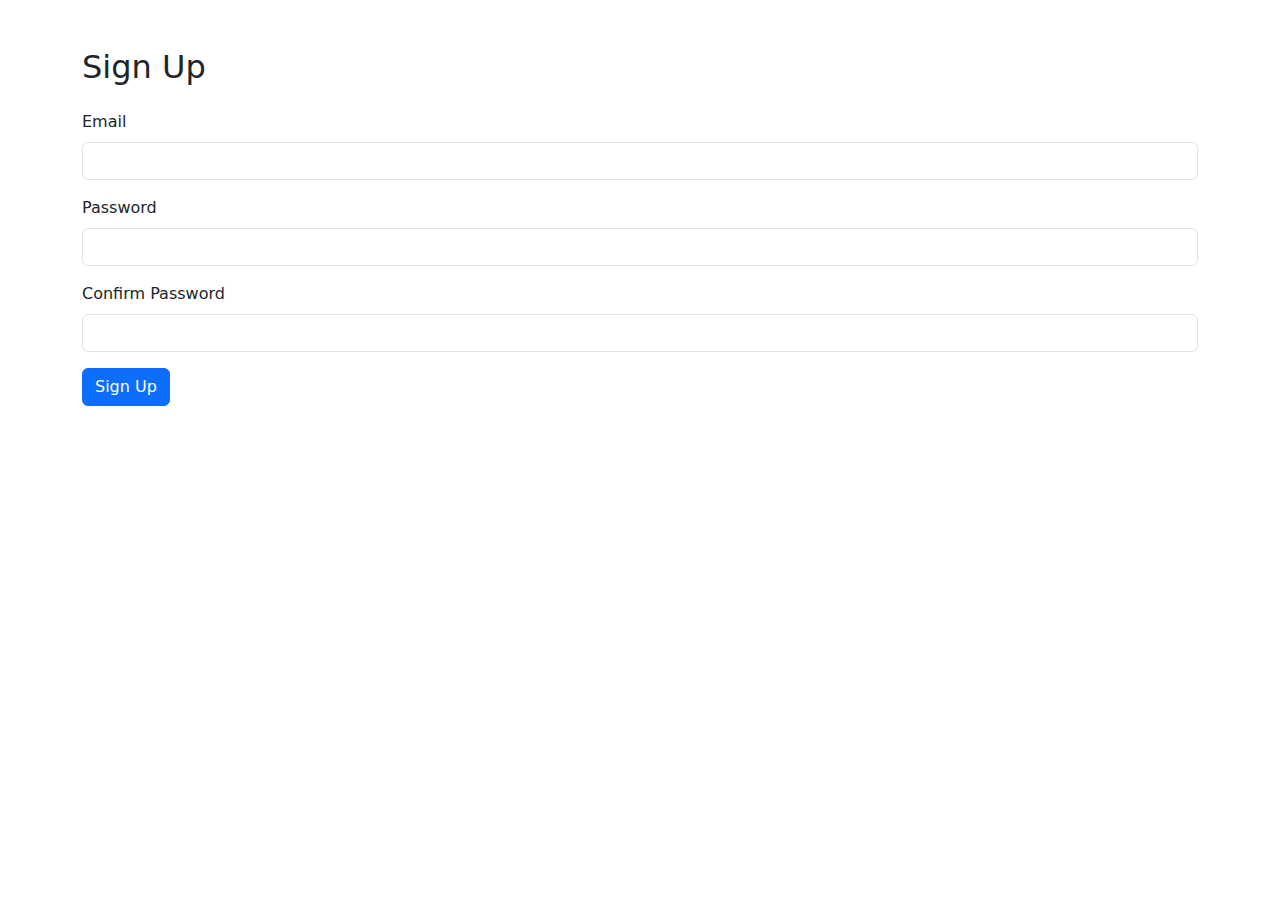
<file: signup.html>
<!DOCTYPE html>
<html lang="en">
<head>
    <meta charset="UTF-8">
    <meta name="viewport" content="width=device-width, initial-scale=1.0">
    <title>Sign Up</title>
    <link href="https://cdn.jsdelivr.net/npm/bootstrap@5.1.3/dist/css/bootstrap.min.css" rel="stylesheet">
</head>
<body>
    <div class="container">
        <h2 class="mt-5">Sign Up</h2>
        <form id="signupForm" action="signup.php" method="POST" class="mt-4">
            <div class="mb-3">
                <label for="email" class="form-label">Email</label>
                <input type="email" class="form-control" id="email" name="email" required>
            </div>
            <div class="mb-3">
                <label for="password" class="form-label">Password</label>
                <input type="password" class="form-control" id="password" name="password" required>
            </div>
            <div class="mb-3">
                <label for="confirm_password" class="form-label">Confirm Password</label>
                <input type="password" class="form-control" id="confirm_password" name="confirm_password" required>
            </div>
            <button type="submit" class="btn btn-primary">Sign Up</button>
        </form>
    </div>

    <script src="https://cdn.jsdelivr.net/npm/bootstrap@5.3.0/dist/js/bootstrap.bundle.min.js"></script>

    <!-- Client-side password matching validation -->
    <script>
        document.getElementById('signupForm').addEventListener('submit', function(event) {
            var password = document.getElementById('password').value;
            var confirmPassword = document.getElementById('confirm_password').value;
            
            if (password !== confirmPassword) {
                event.preventDefault();
                alert("Passwords do not match!");
            }
        });
    </script>
</body>
</html>
</file>
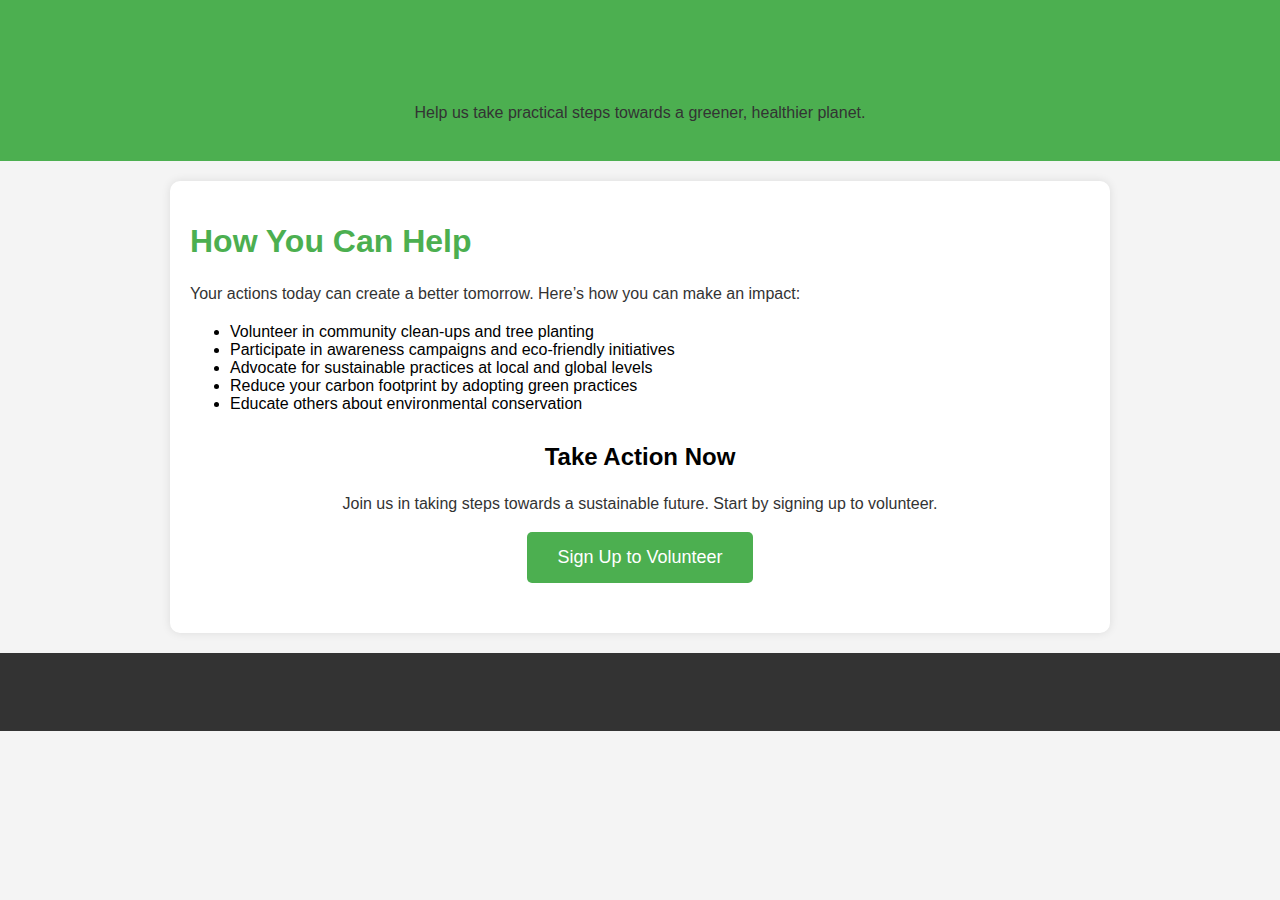
<file: take_action.html>
<!DOCTYPE html>
<html lang="en">
<head>
    <meta charset="UTF-8">
    <meta name="viewport" content="width=device-width, initial-scale=1.0">
    <title>Take Action - Sustainable Environment</title>
    <style>
        body {
            font-family: Arial, sans-serif;
            margin: 0;
            padding: 0;
            background-color: #f4f4f4;
        }
        header {
            background-color: #4CAF50;
            color: white;
            text-align: center;
            padding: 20px 0;
        }
        .container {
            max-width: 900px;
            margin: 20px auto;
            background-color: white;
            padding: 20px;
            border-radius: 10px;
            box-shadow: 0 0 10px rgba(0, 0, 0, 0.1);
        }
        h1 {
            color: #4CAF50;
        }
        p {
            line-height: 1.6;
            color: #333;
        }
        .action-section {
            text-align: center;
            margin: 30px 0;
        }
        .action-section button {
            background-color: #4CAF50;
            color: white;
            padding: 15px 30px;
            font-size: 18px;
            border: none;
            border-radius: 5px;
            cursor: pointer;
        }
        .action-section button:hover {
            background-color: #45a049;
        }
        footer {
            text-align: center;
            background-color: #333;
            color: white;
            padding: 10px 0;
            margin-top: 20px;
        }
        /* Modal styles */
        .modal {
            display: none;
            position: fixed;
            z-index: 1;
            left: 0;
            top: 0;
            width: 100%;
            height: 100%;
            overflow: auto;
            background-color: rgba(0, 0, 0, 0.4);
        }
        .modal-content {
            background-color: white;
            margin: 15% auto;
            padding: 20px;
            border: 1px solid #888;
            width: 60%;
            border-radius: 10px;
        }
        .modal-header, .modal-footer {
            text-align: center;
            padding: 10px 0;
        }
        .modal-header h2 {
            color: #4CAF50;
        }
        .modal-footer button {
            background-color: #4CAF50;
            color: white;
            padding: 10px 20px;
            border: none;
            border-radius: 5px;
            cursor: pointer;
        }
        .modal-footer button:hover {
            background-color: #45a049;
        }
        .close {
            color: #aaa;
            float: right;
            font-size: 28px;
            font-weight: bold;
        }
        .close:hover,
        .close:focus {
            color: black;
            text-decoration: none;
            cursor: pointer;
        }
    </style>
</head>
<body>

<header>
    <h1>Take Action for the Environment</h1>
    <p>Help us take practical steps towards a greener, healthier planet.</p>
</header>

<div class="container">
    <h1>How You Can Help</h1>
    <p>
        Your actions today can create a better tomorrow. Here’s how you can make an impact:
    </p>
    <ul>
        <li>Volunteer in community clean-ups and tree planting</li>
        <li>Participate in awareness campaigns and eco-friendly initiatives</li>
        <li>Advocate for sustainable practices at local and global levels</li>
        <li>Reduce your carbon footprint by adopting green practices</li>
        <li>Educate others about environmental conservation</li>
    </ul>

    <div class="action-section">
        <h2>Take Action Now</h2>
        <p>Join us in taking steps towards a sustainable future. Start by signing up to volunteer.</p>
        <button id="takeActionBtn">Sign Up to Volunteer</button>
    </div>
</div>

<!-- The Modal -->
<div id="actionModal" class="modal">
    <div class="modal-content">
        <div class="modal-header">
            <span class="close">&times;</span>
            <h2>Volunteer for Sustainable Environment</h2>
        </div>
        <div class="modal-body">
            <p>Please fill in your details to volunteer:</p>
            <form action="take_action.php" method="POST">
                <label for="name">Full Name:</label><br>
                <input type="text" id="name" name="name" required><br><br>
                
                <label for="email">Email Address:</label><br>
                <input type="email" id="email" name="email" required><br><br>
                
                <label for="phone">Phone Number:</label><br>
                <input type="tel" id="phone" name="phone" required><br><br>
                
                <label for="availability">Availability:</label><br>
                <select id="availability" name="availability">
                    <option value="weekdays">Weekdays</option>
                    <option value="weekends">Weekends</option>
                    <option value="both">Both</option>
                </select><br><br>
                <div class="modal-footer">
            <button type="submit">Submit</button>
        </div>
            </form>
        </div>
        
    </div>
</div>

<footer>
    <p>&copy; 2024 Sustainable Environment Initiative. All Rights Reserved.</p>
</footer>

<script>
    // Get modal and button elements
    var modal = document.getElementById("actionModal");
    var btn = document.getElementById("takeActionBtn");
    var span = document.getElementsByClassName("close")[0];

    // When the user clicks the button, open the modal
    btn.onclick = function() {
        modal.style.display = "block";
    }

    // When the user clicks on <span> (x), close the modal
    span.onclick = function() {
        modal.style.display = "none";
    }

    // When the user clicks anywhere outside of the modal, close it
    window.onclick = function(event) {
        if (event.target == modal) {
            modal.style.display = "none";
        }
    }
</script>

</body>
</html>
</file>
<file: styles.css>
/* styles/styles.css */

/* Importing Google Fonts */
@import url('https://fonts.googleapis.com/css2?family=Montserrat:wght@600&family=Open+Sans&display=swap');

/* Global Styles */
body {
    font-family: 'Open Sans', sans-serif;
    line-height: 1.6;
    color: #333;
    margin: 0;
    padding: 0;
    background-color: greenyellow; /* Light cream background */
}

h1, h2, h3, h4, h5, h6 {
    font-family: 'Montserrat', sans-serif;
    margin-bottom: 1rem;
}

a {
    text-decoration: none;
    transition: color 0.3s ease;
}

a:hover {
    color: #0D7C66; /* Dark teal on hover */
}

/* Header */
header {
    background-color: #0D7C66; /* Dark teal */
    color: #fff;
    box-shadow: 0 2px 4px rgba(0, 0, 0, 0.1);
}

header .nav-link {
    font-weight: 600;
    color: #fff !important;
}

header .nav-link:hover {
    color: #F6EACB !important; /* Light cream on hover */
}

header .logo img {
    max-height: 60px;
}

/* About Us Section */
.about-us {
    background-color: #fff; /* White background for contrast */
}

/* Impact Statistics Section */
.impact-statistics {
    background-color: #f8f9fa; /* Light gray background */
}

/* Footer */
footer {
    background-color: #0D7C66; /* Dark teal */
    color: #fff;
    padding: 20px 0;
}

footer .newsletter h5 {
    margin-bottom: 10px;
}

footer .social-media a {
    margin: 0 10px;
}

/* Team Card Styles */
.card {
    border: none;
    border-radius: 10px;
    overflow: hidden;
}

.card img {
    border-bottom: 5px solid #0D7C66; /* Dark teal */
}

/* Additional Styles */
.additional-images {
    background-color: #f8f9fa;
}

.additional-images h2 {
    margin-bottom: 30px;
}

.additional-images img {
    border-radius: 10px;
}
</file>
<file: styles2.css>
/* General Styles */
body {
    font-family: Arial, sans-serif;
    margin: 0;
    padding: 0;
    color: #333;
}

h1, h2, h3 {
    margin: 0 0 20px;
    color: #2e8b57;
}

p {
    margin: 0 0 15px;
}

.container {
    width: 80%;
    margin: 0 auto;
}

a {
    text-decoration: none;
    color: white;
}

/* Logo in Header */
.logo img {
    float: left;
    margin-right: 5px;
}

header {
    background-color: #2e8b57;
    padding: 20px 0;
    color: white;
    display: flex;
    align-items: center;
    justify-content: space-between;
}

header h1 {
    font-size: 2em;
}

nav ul {
    list-style: none;
    margin: 0;
    padding: 0;
    display: flex;
    gap: 15px;
}

nav ul li {
    display: inline;
}

nav ul li a {
    color: white;
    font-weight: bold;
}

/* Hero Section */
.hero {
    position: relative;
    height: 70vh;
    display: flex;
    align-items: center;
    justify-content: center;
    color: white;
    overflow: hidden;
}

.hero-content {
    position: relative;
    text-align: center;
    z-index: 1;
}

.hero h2 {
    font-size: 2.5em;
}

.hero p {
    font-size: 1.2em;
}

.btn {
    background-color: #4caf50;
    padding: 10px 20px;
    border-radius: 5px;
    display: inline-block;
    margin-top: 20px;
}

/* Slideshow Background */
.slideshow {
    position: absolute;
    top: 0;
    left: 0;
    width: 100%;
    height: 100%;
    z-index: 0;
}

.slideshow-image {
    width: 100%;
    height: 100%;
    background-size: cover;
    background-position: center;
    animation: slideshow 12s infinite;
}

@keyframes slideshow {
    0% { background-image: url('image1.jpg'); }
    33% { background-image: url('image2.jpg'); }
    66% { background-image: url('image3.jpg'); }
    100% { background-image: url('image1.jpg'); }
}

/* About Section */
.about {
    padding: 60px 0;
    background-color: #f5f5f5;
    text-align: center;
}

/* Campaign Section */
.campaigns {
    padding: 60px 0;
}

.campaign-list {
    display: flex;
    justify-content: space-between;
}

.campaign-item {
    background-color: #f9f9f9;
    padding: 20px;
    border-radius: 5px;
    width: 30%;
    box-shadow: 0 4px 8px rgba(0, 0, 0, 0.1);
}

/* Footer Styles */
footer {
    background-color: #333;
    color: white;
    text-align: center;
    padding: 20px 0;
}

footer p {
    margin: 0;
}




/*from chatgpt*/
/* Hover effect for navigation links */
/*nav ul li a:hover {
    color: #00FF7F;
    transition: color 0.3s ease;
}

/* Button hover effect */
/*.btn-primary:hover {
    background-color: #28a745;
    border-color: #28a745;
    color: white;
    transition: background-color 0.3s ease, border-color 0.3s ease;
}*/

/* Add gradient overlay to hero section */
.hero {
    position: relative;
    background-image: url('Sustainable\ Living\ Tips.jpg');
    background-size: cover;
    background-position: center;
    height: 100vh;
    display: flex;
    align-items: center;
    justify-content: center;
    color: white;
}

.hero::before {
    content: '';
    position: absolute;
    top: 0;
    left: 0;
    width: 100%;
    height: 100%;
    background: rgba(0, 0, 0, 0.5); /* Dark overlay */
}

.hero-content {
    z-index: 1;
    text-align: center;
}

.hero h2 {
    font-size: 4rem;
    animation: fadeInDown 1s ease;
}

@keyframes fadeInDown {
    0% {
        opacity: 0;
        transform: translateY(-50px);
    }
    100% {
        opacity: 1;
        transform: translateY(0);
    }
}

/* Call-to-Action button animations */
.cta-buttons .btn {
    transition: all 0.4s ease-in-out;
}

.cta-buttons .btn:hover {
    transform: scale(1.1);
    background-color: #ff6347;
    color: #fff;
}

/* Card layout for campaigns */
.campaign-item:hover {
    transform: translateY(-10px);
    box-shadow: 0 6px 12px rgba(0, 0, 0, 0.2);
}

.testimonials {
    padding: 60px 0;
    background-color: #f1f8e9; /* Soft green for the testimonials */
    color: #333;
    text-align: center;
}

.testimonials h2 {
    color: #1b5e20; /* Dark green for heading */
}

.campaigns {
    padding: 60px 0;
    background-color: #e8f5e9; /* Light green for harmony */
}

.campaign-list {
    display: flex;
    justify-content: space-between;
    gap: 20px;
}

.campaign-item {
    background-color: #ffffff;
    padding: 20px;
    border-radius: 8px;
    width: 30%;
    box-shadow: 0 4px 12px rgba(0, 0, 0, 0.1);
    transition: transform 0.3s ease, box-shadow 0.3s ease;
}

.campaign-item:hover {
    transform: translateY(-10px);
    box-shadow: 0 8px 16px rgba(0, 0, 0, 0.2);
}

.campaign-item h3 {
    color: #2e7d32; /* Darker green for titles */
}

.campaign-item p {
    color: #757575; /* Softer grey text */
}
</file>
